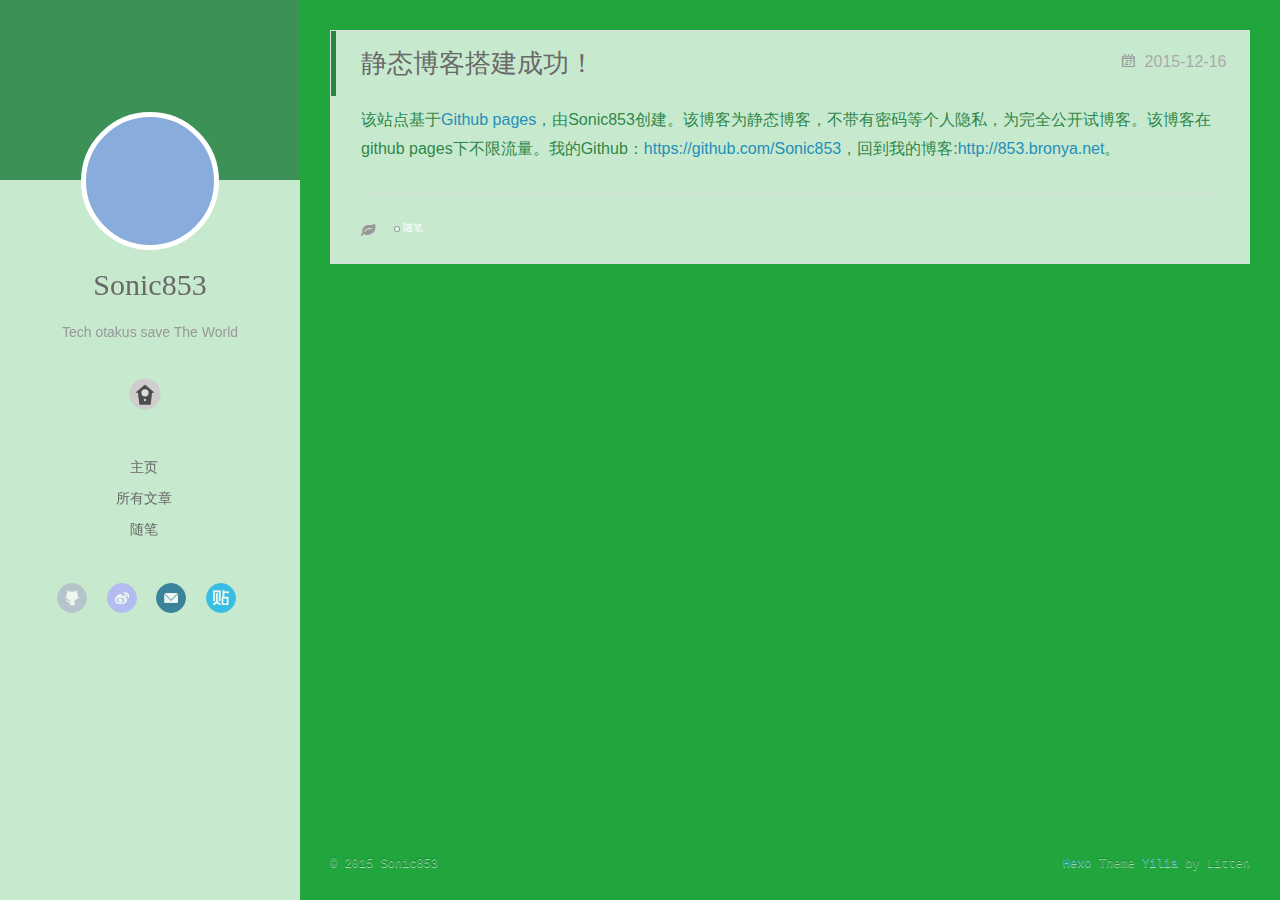
<file: index.html>
<!DOCTYPE html>
<html>
<head>
  <meta charset="utf-8">
  
  <title>Sonic853</title>
  <meta name="viewport" content="width=device-width, initial-scale=1, maximum-scale=1">
  <meta name="description">
<meta property="og:type" content="website">
<meta property="og:title" content="Sonic853">
<meta property="og:url" content="http://yoursite.com/index.html">
<meta property="og:site_name" content="Sonic853">
<meta property="og:description">
<meta name="twitter:card" content="summary">
<meta name="twitter:title" content="Sonic853">
<meta name="twitter:description">
  
    <link rel="alternative" href="/atom.xml" title="Sonic853" type="application/atom+xml">
  
  
    <link rel="icon" href="/favicon.ico">
  
  <link rel="stylesheet" href="/css/style.css" type="text/css">
</head>
<body>
  <div id="container">
    <div class="left-col">
    <div class="overlay"></div>
<div class="intrude-less">
	<header id="header" class="inner">
		<a href="/" class="profilepic">
			
			<img lazy-src="http://ww4.sinaimg.cn/large/7b777075gw1ez0ww5xpzoj20hs0hsabm.jpg" class="js-avatar">
			
		</a>

		<hgroup>
		  <h1 class="header-author"><a href="/">Sonic853</a></h1>
		</hgroup>

		
		<p class="header-subtitle">Tech otakus save The World</p>
		

		
			<div class="switch-btn">
				<div class="icon">
					<div class="icon-ctn">
						<div class="icon-wrap icon-house" data-idx="0">
							<div class="birdhouse"></div>
							<div class="birdhouse_holes"></div>
						</div>
						<div class="icon-wrap icon-ribbon hide" data-idx="1">
							<div class="ribbon"></div>
						</div>
						
						<div class="icon-wrap icon-link hide" data-idx="2">
							<div class="loopback_l"></div>
							<div class="loopback_r"></div>
						</div>
						
						
						<div class="icon-wrap icon-me hide" data-idx="3">
							<div class="user"></div>
							<div class="shoulder"></div>
						</div>
						
					</div>
					
				</div>
				<div class="tips-box hide">
					<div class="tips-arrow"></div>
					<ul class="tips-inner">
						<li>菜单</li>
						<li>标签</li>
						
						<li>友情链接</li>
						
						
						<li>关于我</li>
						
					</ul>
				</div>
			</div>
		

		<div class="switch-area">
			<div class="switch-wrap">
				<section class="switch-part switch-part1">
					<nav class="header-menu">
						<ul>
						
							<li><a href="/">主页</a></li>
				        
							<li><a href="/archives">所有文章</a></li>
				        
							<li><a href="/tags/随笔">随笔</a></li>
				        
						</ul>
					</nav>
					<nav class="header-nav">
						<div class="social">
							
								<a class="github" target="_blank" href="https://github.com/Sonic853" title="github">github</a>
					        
								<a class="weibo" target="_blank" href="http://weibo.com/sonic853lcbl" title="weibo">weibo</a>
					        
								<a class="mail" target="_blank" href="mailto:337928984@qq.com" title="mail">mail</a>
					        
								<a class="google" target="_blank" href="http://tieba.baidu.com/home/main?un=%CF%FB%CA%A7%B5%C48853288&fr=index" title="google">google</a>
					        
						</div>
					</nav>
				</section>
				
				
				<section class="switch-part switch-part2">
					<div class="widget tagcloud" id="js-tagcloud">
						<a href="/tags/随笔/" style="font-size: 10px;">随笔</a>
					</div>
				</section>
				
				
				
				<section class="switch-part switch-part3">
					<div id="js-friends">
					
			          <a target="_blank" class="main-nav-link switch-friends-link" href="http://853.bronya.net/">Sonic853</a>
			        
			        </div>
				</section>
				

				
				
				<section class="switch-part switch-part4">
				
					<div id="js-aboutme">用code写出对二次元的热爱！</div>
				</section>
				
			</div>
		</div>
	</header>				
</div>
    </div>
    <div class="mid-col">
      <nav id="mobile-nav">
  	<div class="overlay">
  		<div class="slider-trigger"></div>
  		<h1 class="header-author js-mobile-header hide">Sonic853</h1>
  	</div>
	<div class="intrude-less">
		<header id="header" class="inner">
			<div class="profilepic">
				<img lazy-src="http://ww4.sinaimg.cn/large/7b777075gw1ez0ww5xpzoj20hs0hsabm.jpg" class="js-avatar">
			</div>
			<hgroup>
			  <h1 class="header-author">Sonic853</h1>
			</hgroup>
			
			<p class="header-subtitle">Tech otakus save The World</p>
			
			<nav class="header-menu">
				<ul>
				
					<li><a href="/">主页</a></li>
		        
					<li><a href="/archives">所有文章</a></li>
		        
					<li><a href="/tags/随笔">随笔</a></li>
		        
		        <div class="clearfix"></div>
				</ul>
			</nav>
			<nav class="header-nav">
				<div class="social">
					
						<a class="github" target="_blank" href="https://github.com/Sonic853" title="github">github</a>
			        
						<a class="weibo" target="_blank" href="http://weibo.com/sonic853lcbl" title="weibo">weibo</a>
			        
						<a class="mail" target="_blank" href="mailto:337928984@qq.com" title="mail">mail</a>
			        
						<a class="google" target="_blank" href="http://tieba.baidu.com/home/main?un=%CF%FB%CA%A7%B5%C48853288&fr=index" title="google">google</a>
			        
				</div>
			</nav>
		</header>				
	</div>
</nav>
      <div class="body-wrap">
  
    <article id="post-静态博客搭建成功！" class="article article-type-post" itemscope itemprop="blogPost">
  
    <div class="article-meta">
      <a href="/2015/静态博客搭建成功！.html" class="article-date">
  	<time datetime="2015-12-15T16:21:26.000Z" itemprop="datePublished">2015-12-16</time>
</a>
    </div>
  
  <div class="article-inner">
    
      <input type="hidden" class="isFancy" />
    
    
      <header class="article-header">
        
  
    <h1 itemprop="name">
      <a class="article-title" href="/2015/静态博客搭建成功！.html">静态博客搭建成功！</a>
    </h1>
  

      </header>
      
    
    <div class="article-entry" itemprop="articleBody">
      
        <p>该站点基于<a href="https://pages.github.com/" target="_blank" rel="external">Github pages</a>，由Sonic853创建。该博客为静态博客，不带有密码等个人隐私，为完全公开试博客。该博客在github pages下不限流量。我的Github：<a href="https://github.com/Sonic853" target="_blank" rel="external">https://github.com/Sonic853</a>，回到我的博客:<a href="http://853.bronya.net" target="_blank" rel="external">http://853.bronya.net</a>。</p>

      
    </div>
    
    <div class="article-info article-info-index">
      
      
	<div class="article-tag tagcloud">
		<ul class="article-tag-list"><li class="article-tag-list-item"><a class="article-tag-list-link" href="/tags/随笔/">随笔</a></li></ul>
	</div>

      

      
      <div class="clearfix"></div>
    </div>
    
  </div>
  
</article>







  
  
</div>
      <footer id="footer">
  <div class="outer">
    <div id="footer-info">
    	<div class="footer-left">
    		&copy; 2015 Sonic853
    	</div>
      	<div class="footer-right">
      		<a href="http://hexo.io/" target="_blank">Hexo</a>  Theme <a href="https://github.com/litten/hexo-theme-yilia" target="_blank">Yilia</a> by Litten
      	</div>
    </div>
  </div>
</footer>
    </div>
    
  <link rel="stylesheet" href="/fancybox/jquery.fancybox.css" type="text/css">


<script>
	var yiliaConfig = {
		fancybox: true,
		mathjax: true,
		animate: true,
		isHome: true,
		isPost: false,
		isArchive: false,
		isTag: false,
		isCategory: false,
		open_in_new: false
	}
</script>
<script src="http://7.url.cn/edu/jslib/comb/require-2.1.6,jquery-1.9.1.min.js" type="text/javascript"></script>
<script src="/js/main.js" type="text/javascript"></script>






<script type="text/x-mathjax-config">
MathJax.Hub.Config({
    tex2jax: {
        inlineMath: [ ['$','$'], ["\\(","\\)"]  ],
        processEscapes: true,
        skipTags: ['script', 'noscript', 'style', 'textarea', 'pre', 'code']
    }
});

MathJax.Hub.Queue(function() {
    var all = MathJax.Hub.getAllJax(), i;
    for(i=0; i < all.length; i += 1) {
        all[i].SourceElement().parentNode.className += ' has-jax';                 
    }       
});
</script>

<script type="text/javascript" src="http://cdn.mathjax.org/mathjax/latest/MathJax.js?config=TeX-AMS-MML_HTMLorMML">
</script>


  </div>
</body>
</html>
</file>
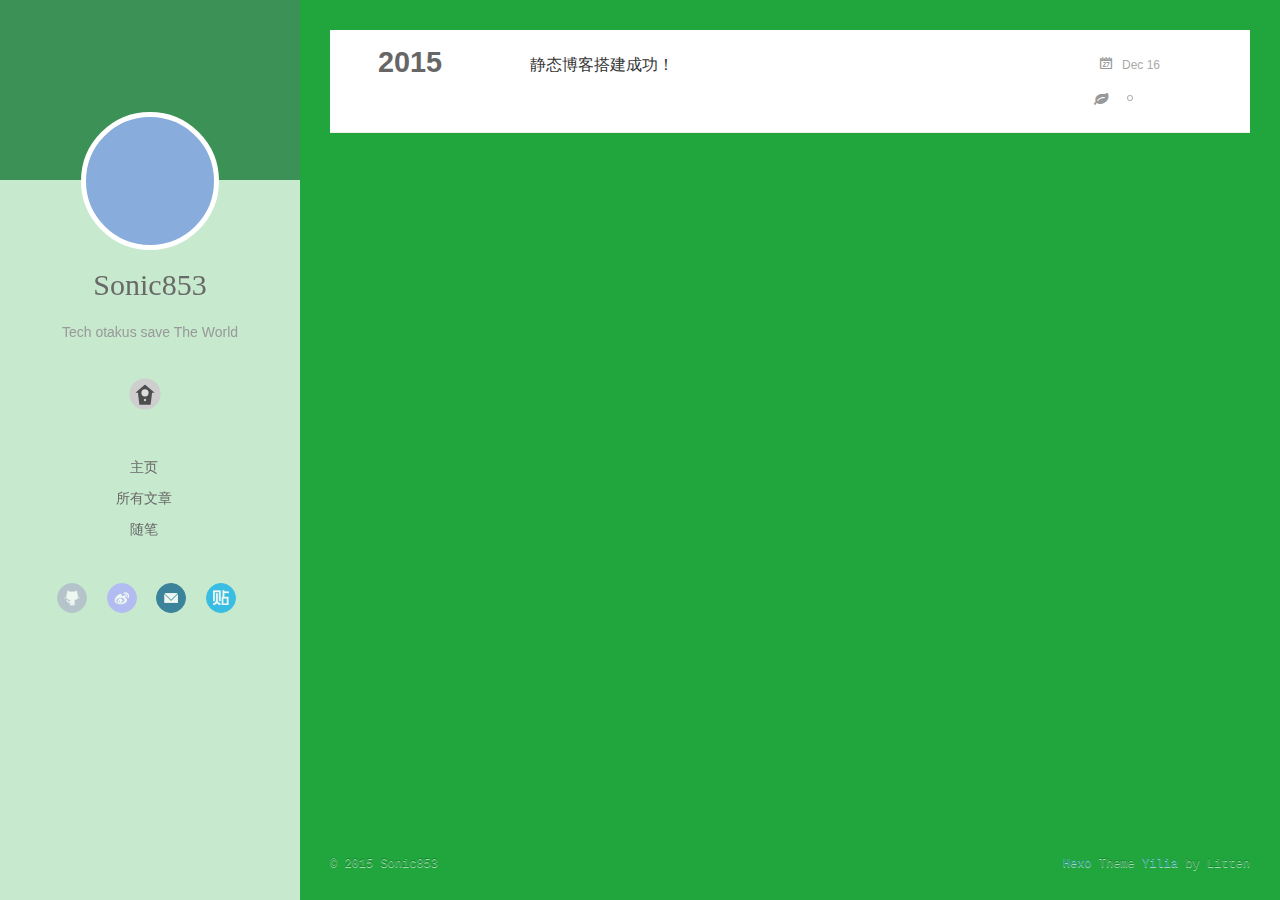
<file: archives/index.html>
<!DOCTYPE html>
<html>
<head>
  <meta charset="utf-8">
  
  <title>Archives | Sonic853</title>
  <meta name="viewport" content="width=device-width, initial-scale=1, maximum-scale=1">
  <meta name="description">
<meta property="og:type" content="website">
<meta property="og:title" content="Sonic853">
<meta property="og:url" content="http://yoursite.com/archives/index.html">
<meta property="og:site_name" content="Sonic853">
<meta property="og:description">
<meta name="twitter:card" content="summary">
<meta name="twitter:title" content="Sonic853">
<meta name="twitter:description">
  
    <link rel="alternative" href="/atom.xml" title="Sonic853" type="application/atom+xml">
  
  
    <link rel="icon" href="/favicon.ico">
  
  <link rel="stylesheet" href="/css/style.css" type="text/css">
</head>
<body>
  <div id="container">
    <div class="left-col">
    <div class="overlay"></div>
<div class="intrude-less">
	<header id="header" class="inner">
		<a href="/" class="profilepic">
			
			<img lazy-src="http://ww4.sinaimg.cn/large/7b777075gw1ez0ww5xpzoj20hs0hsabm.jpg" class="js-avatar">
			
		</a>

		<hgroup>
		  <h1 class="header-author"><a href="/">Sonic853</a></h1>
		</hgroup>

		
		<p class="header-subtitle">Tech otakus save The World</p>
		

		
			<div class="switch-btn">
				<div class="icon">
					<div class="icon-ctn">
						<div class="icon-wrap icon-house" data-idx="0">
							<div class="birdhouse"></div>
							<div class="birdhouse_holes"></div>
						</div>
						<div class="icon-wrap icon-ribbon hide" data-idx="1">
							<div class="ribbon"></div>
						</div>
						
						<div class="icon-wrap icon-link hide" data-idx="2">
							<div class="loopback_l"></div>
							<div class="loopback_r"></div>
						</div>
						
						
						<div class="icon-wrap icon-me hide" data-idx="3">
							<div class="user"></div>
							<div class="shoulder"></div>
						</div>
						
					</div>
					
				</div>
				<div class="tips-box hide">
					<div class="tips-arrow"></div>
					<ul class="tips-inner">
						<li>菜单</li>
						<li>标签</li>
						
						<li>友情链接</li>
						
						
						<li>关于我</li>
						
					</ul>
				</div>
			</div>
		

		<div class="switch-area">
			<div class="switch-wrap">
				<section class="switch-part switch-part1">
					<nav class="header-menu">
						<ul>
						
							<li><a href="/">主页</a></li>
				        
							<li><a href="/archives">所有文章</a></li>
				        
							<li><a href="/tags/随笔">随笔</a></li>
				        
						</ul>
					</nav>
					<nav class="header-nav">
						<div class="social">
							
								<a class="github" target="_blank" href="https://github.com/Sonic853" title="github">github</a>
					        
								<a class="weibo" target="_blank" href="http://weibo.com/sonic853lcbl" title="weibo">weibo</a>
					        
								<a class="mail" target="_blank" href="mailto:337928984@qq.com" title="mail">mail</a>
					        
								<a class="google" target="_blank" href="http://tieba.baidu.com/home/main?un=%CF%FB%CA%A7%B5%C48853288&fr=index" title="google">google</a>
					        
						</div>
					</nav>
				</section>
				
				
				<section class="switch-part switch-part2">
					<div class="widget tagcloud" id="js-tagcloud">
						<a href="/tags/随笔/" style="font-size: 10px;">随笔</a>
					</div>
				</section>
				
				
				
				<section class="switch-part switch-part3">
					<div id="js-friends">
					
			          <a target="_blank" class="main-nav-link switch-friends-link" href="http://853.bronya.net/">Sonic853</a>
			        
			        </div>
				</section>
				

				
				
				<section class="switch-part switch-part4">
				
					<div id="js-aboutme">用code写出对二次元的热爱！</div>
				</section>
				
			</div>
		</div>
	</header>				
</div>
    </div>
    <div class="mid-col">
      <nav id="mobile-nav">
  	<div class="overlay">
  		<div class="slider-trigger"></div>
  		<h1 class="header-author js-mobile-header hide">Sonic853</h1>
  	</div>
	<div class="intrude-less">
		<header id="header" class="inner">
			<div class="profilepic">
				<img lazy-src="http://ww4.sinaimg.cn/large/7b777075gw1ez0ww5xpzoj20hs0hsabm.jpg" class="js-avatar">
			</div>
			<hgroup>
			  <h1 class="header-author">Sonic853</h1>
			</hgroup>
			
			<p class="header-subtitle">Tech otakus save The World</p>
			
			<nav class="header-menu">
				<ul>
				
					<li><a href="/">主页</a></li>
		        
					<li><a href="/archives">所有文章</a></li>
		        
					<li><a href="/tags/随笔">随笔</a></li>
		        
		        <div class="clearfix"></div>
				</ul>
			</nav>
			<nav class="header-nav">
				<div class="social">
					
						<a class="github" target="_blank" href="https://github.com/Sonic853" title="github">github</a>
			        
						<a class="weibo" target="_blank" href="http://weibo.com/sonic853lcbl" title="weibo">weibo</a>
			        
						<a class="mail" target="_blank" href="mailto:337928984@qq.com" title="mail">mail</a>
			        
						<a class="google" target="_blank" href="http://tieba.baidu.com/home/main?un=%CF%FB%CA%A7%B5%C48853288&fr=index" title="google">google</a>
			        
				</div>
			</nav>
		</header>				
	</div>
</nav>
      <div class="body-wrap">
  
  
    
    
      
      
      <section class="archives-wrap">
        <div class="archive-year-wrap">
          <a href="/archives/2015" class="archive-year">2015</a>
        </div>
        <div class="archives">
    
    <article class="archive-article archive-type-post">
  <div class="archive-article-inner">
    <header class="archive-article-header">
      	<div class="article-meta">
	      	<a href="/2015/静态博客搭建成功！.html" class="archive-article-date">
  	<time datetime="2015-12-15T16:21:26.000Z" itemprop="datePublished">Dec 16</time>
</a>
        </div>
    	 
  
    <h1 itemprop="name">
      <a class="archive-article-title" href="/2015/静态博客搭建成功！.html">静态博客搭建成功！</a>
    </h1>
  

        <div class="article-info info-on-right">
          
	<div class="article-tag tagcloud">
		<ul class="article-tag-list"><li class="article-tag-list-item"><a class="article-tag-list-link" href="/tags/随笔/">随笔</a></li></ul>
	</div>

          

        </div>
        <div class="clearfix"></div>
    </header>
  </div>
</article>
  
  
    </div></section>
  

    

</div>
      <footer id="footer">
  <div class="outer">
    <div id="footer-info">
    	<div class="footer-left">
    		&copy; 2015 Sonic853
    	</div>
      	<div class="footer-right">
      		<a href="http://hexo.io/" target="_blank">Hexo</a>  Theme <a href="https://github.com/litten/hexo-theme-yilia" target="_blank">Yilia</a> by Litten
      	</div>
    </div>
  </div>
</footer>
    </div>
    
  <link rel="stylesheet" href="/fancybox/jquery.fancybox.css" type="text/css">


<script>
	var yiliaConfig = {
		fancybox: true,
		mathjax: true,
		animate: true,
		isHome: false,
		isPost: false,
		isArchive: true,
		isTag: false,
		isCategory: false,
		open_in_new: false
	}
</script>
<script src="http://7.url.cn/edu/jslib/comb/require-2.1.6,jquery-1.9.1.min.js" type="text/javascript"></script>
<script src="/js/main.js" type="text/javascript"></script>






<script type="text/x-mathjax-config">
MathJax.Hub.Config({
    tex2jax: {
        inlineMath: [ ['$','$'], ["\\(","\\)"]  ],
        processEscapes: true,
        skipTags: ['script', 'noscript', 'style', 'textarea', 'pre', 'code']
    }
});

MathJax.Hub.Queue(function() {
    var all = MathJax.Hub.getAllJax(), i;
    for(i=0; i < all.length; i += 1) {
        all[i].SourceElement().parentNode.className += ' has-jax';                 
    }       
});
</script>

<script type="text/javascript" src="http://cdn.mathjax.org/mathjax/latest/MathJax.js?config=TeX-AMS-MML_HTMLorMML">
</script>


  </div>
</body>
</html>
</file>
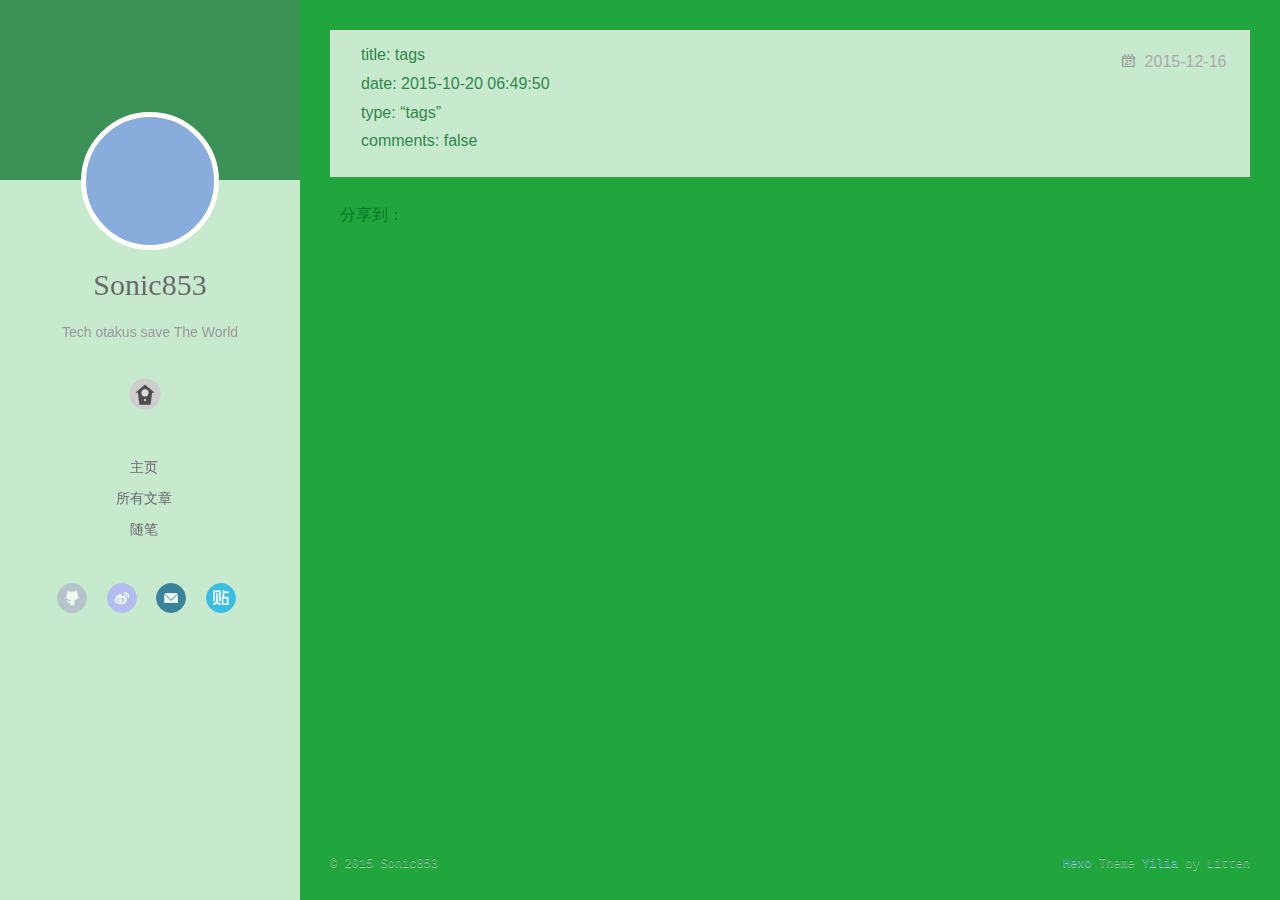
<file: tags/index.html>
<!DOCTYPE html>
<html>
<head>
  <meta charset="utf-8">
  
  <title>Sonic853</title>
  <meta name="viewport" content="width=device-width, initial-scale=1, maximum-scale=1">
  <meta name="description" content="title: tagsdate: 2015-10-20 06:49:50type: “tags”comments: false">
<meta property="og:type" content="website">
<meta property="og:title" content="Sonic853">
<meta property="og:url" content="http://yoursite.com/tags/index.html">
<meta property="og:site_name" content="Sonic853">
<meta property="og:description" content="title: tagsdate: 2015-10-20 06:49:50type: “tags”comments: false">
<meta property="og:updated_time" content="2015-12-15T17:25:11.111Z">
<meta name="twitter:card" content="summary">
<meta name="twitter:title" content="Sonic853">
<meta name="twitter:description" content="title: tagsdate: 2015-10-20 06:49:50type: “tags”comments: false">
  
    <link rel="alternative" href="/atom.xml" title="Sonic853" type="application/atom+xml">
  
  
    <link rel="icon" href="/favicon.ico">
  
  <link rel="stylesheet" href="/css/style.css" type="text/css">
</head>
<body>
  <div id="container">
    <div class="left-col">
    <div class="overlay"></div>
<div class="intrude-less">
	<header id="header" class="inner">
		<a href="/" class="profilepic">
			
			<img lazy-src="http://ww4.sinaimg.cn/large/7b777075gw1ez0ww5xpzoj20hs0hsabm.jpg" class="js-avatar">
			
		</a>

		<hgroup>
		  <h1 class="header-author"><a href="/">Sonic853</a></h1>
		</hgroup>

		
		<p class="header-subtitle">Tech otakus save The World</p>
		

		
			<div class="switch-btn">
				<div class="icon">
					<div class="icon-ctn">
						<div class="icon-wrap icon-house" data-idx="0">
							<div class="birdhouse"></div>
							<div class="birdhouse_holes"></div>
						</div>
						<div class="icon-wrap icon-ribbon hide" data-idx="1">
							<div class="ribbon"></div>
						</div>
						
						<div class="icon-wrap icon-link hide" data-idx="2">
							<div class="loopback_l"></div>
							<div class="loopback_r"></div>
						</div>
						
						
						<div class="icon-wrap icon-me hide" data-idx="3">
							<div class="user"></div>
							<div class="shoulder"></div>
						</div>
						
					</div>
					
				</div>
				<div class="tips-box hide">
					<div class="tips-arrow"></div>
					<ul class="tips-inner">
						<li>菜单</li>
						<li>标签</li>
						
						<li>友情链接</li>
						
						
						<li>关于我</li>
						
					</ul>
				</div>
			</div>
		

		<div class="switch-area">
			<div class="switch-wrap">
				<section class="switch-part switch-part1">
					<nav class="header-menu">
						<ul>
						
							<li><a href="/">主页</a></li>
				        
							<li><a href="/archives">所有文章</a></li>
				        
							<li><a href="/tags/随笔">随笔</a></li>
				        
						</ul>
					</nav>
					<nav class="header-nav">
						<div class="social">
							
								<a class="github" target="_blank" href="https://github.com/Sonic853" title="github">github</a>
					        
								<a class="weibo" target="_blank" href="http://weibo.com/sonic853lcbl" title="weibo">weibo</a>
					        
								<a class="mail" target="_blank" href="mailto:337928984@qq.com" title="mail">mail</a>
					        
								<a class="google" target="_blank" href="http://tieba.baidu.com/home/main?un=%CF%FB%CA%A7%B5%C48853288&fr=index" title="google">google</a>
					        
						</div>
					</nav>
				</section>
				
				
				<section class="switch-part switch-part2">
					<div class="widget tagcloud" id="js-tagcloud">
						<a href="/tags/随笔/" style="font-size: 10px;">随笔</a>
					</div>
				</section>
				
				
				
				<section class="switch-part switch-part3">
					<div id="js-friends">
					
			          <a target="_blank" class="main-nav-link switch-friends-link" href="http://853.bronya.net/">Sonic853</a>
			        
			        </div>
				</section>
				

				
				
				<section class="switch-part switch-part4">
				
					<div id="js-aboutme">用code写出对二次元的热爱！</div>
				</section>
				
			</div>
		</div>
	</header>				
</div>
    </div>
    <div class="mid-col">
      <nav id="mobile-nav">
  	<div class="overlay">
  		<div class="slider-trigger"></div>
  		<h1 class="header-author js-mobile-header hide">Sonic853</h1>
  	</div>
	<div class="intrude-less">
		<header id="header" class="inner">
			<div class="profilepic">
				<img lazy-src="http://ww4.sinaimg.cn/large/7b777075gw1ez0ww5xpzoj20hs0hsabm.jpg" class="js-avatar">
			</div>
			<hgroup>
			  <h1 class="header-author">Sonic853</h1>
			</hgroup>
			
			<p class="header-subtitle">Tech otakus save The World</p>
			
			<nav class="header-menu">
				<ul>
				
					<li><a href="/">主页</a></li>
		        
					<li><a href="/archives">所有文章</a></li>
		        
					<li><a href="/tags/随笔">随笔</a></li>
		        
		        <div class="clearfix"></div>
				</ul>
			</nav>
			<nav class="header-nav">
				<div class="social">
					
						<a class="github" target="_blank" href="https://github.com/Sonic853" title="github">github</a>
			        
						<a class="weibo" target="_blank" href="http://weibo.com/sonic853lcbl" title="weibo">weibo</a>
			        
						<a class="mail" target="_blank" href="mailto:337928984@qq.com" title="mail">mail</a>
			        
						<a class="google" target="_blank" href="http://tieba.baidu.com/home/main?un=%CF%FB%CA%A7%B5%C48853288&fr=index" title="google">google</a>
			        
				</div>
			</nav>
		</header>				
	</div>
</nav>
      <div class="body-wrap"><article id="page-undefined" class="article article-type-page" itemscope itemprop="blogPost">
  
    <div class="article-meta">
      <a href="/tags/index.html" class="article-date">
  	<time datetime="2015-12-15T17:25:11.111Z" itemprop="datePublished">2015-12-16</time>
</a>
    </div>
  
  <div class="article-inner">
    
      <input type="hidden" class="isFancy" />
    
    
    <div class="article-entry" itemprop="articleBody">
      
        <p>title: tags<br>date: 2015-10-20 06:49:50<br>type: “tags”<br>comments: false</p>

      
    </div>
    
  </div>
  
    
  
</article>


<div class="share">
	<!-- JiaThis Button BEGIN -->
	<div class="jiathis_style">
		<span class="jiathis_txt">分享到：</span>
		<a class="jiathis_button_tsina"></a>
		<a class="jiathis_button_cqq"></a>
		<a class="jiathis_button_douban"></a>
		<a class="jiathis_button_weixin"></a>
		<a class="jiathis_button_tumblr"></a>
		<a href="http://www.jiathis.com/share" class="jiathis jiathis_txt jtico jtico_jiathis" target="_blank"></a>
	</div>
	<script type="text/javascript" src="http://v3.jiathis.com/code/jia.js?uid=1405949716054953" charset="utf-8"></script>
	<!-- JiaThis Button END -->
</div>



<div class="duoshuo">
	<!-- 多说评论框 start -->
	<div class="ds-thread" data-thread-key="undefined" data-title="" data-url="http://yoursite.com/tags/index.html"></div>
	<!-- 多说评论框 end -->
	<!-- 多说公共JS代码 start (一个网页只需插入一次) -->
	<script type="text/javascript">
	var duoshuoQuery = {short_name:"sonic853"};
	(function() {
		var ds = document.createElement('script');
		ds.type = 'text/javascript';ds.async = true;
		ds.src = (document.location.protocol == 'https:' ? 'https:' : 'http:') + '//static.duoshuo.com/embed.js';
		ds.charset = 'UTF-8';
		(document.getElementsByTagName('head')[0] 
		 || document.getElementsByTagName('body')[0]).appendChild(ds);
	})();
	</script>
	<!-- 多说公共JS代码 end -->
</div>




</div>
      <footer id="footer">
  <div class="outer">
    <div id="footer-info">
    	<div class="footer-left">
    		&copy; 2015 Sonic853
    	</div>
      	<div class="footer-right">
      		<a href="http://hexo.io/" target="_blank">Hexo</a>  Theme <a href="https://github.com/litten/hexo-theme-yilia" target="_blank">Yilia</a> by Litten
      	</div>
    </div>
  </div>
</footer>
    </div>
    
  <link rel="stylesheet" href="/fancybox/jquery.fancybox.css" type="text/css">


<script>
	var yiliaConfig = {
		fancybox: true,
		mathjax: true,
		animate: true,
		isHome: false,
		isPost: false,
		isArchive: false,
		isTag: false,
		isCategory: false,
		open_in_new: false
	}
</script>
<script src="http://7.url.cn/edu/jslib/comb/require-2.1.6,jquery-1.9.1.min.js" type="text/javascript"></script>
<script src="/js/main.js" type="text/javascript"></script>






<script type="text/x-mathjax-config">
MathJax.Hub.Config({
    tex2jax: {
        inlineMath: [ ['$','$'], ["\\(","\\)"]  ],
        processEscapes: true,
        skipTags: ['script', 'noscript', 'style', 'textarea', 'pre', 'code']
    }
});

MathJax.Hub.Queue(function() {
    var all = MathJax.Hub.getAllJax(), i;
    for(i=0; i < all.length; i += 1) {
        all[i].SourceElement().parentNode.className += ' has-jax';                 
    }       
});
</script>

<script type="text/javascript" src="http://cdn.mathjax.org/mathjax/latest/MathJax.js?config=TeX-AMS-MML_HTMLorMML">
</script>


  </div>
</body>
</html>
</file>
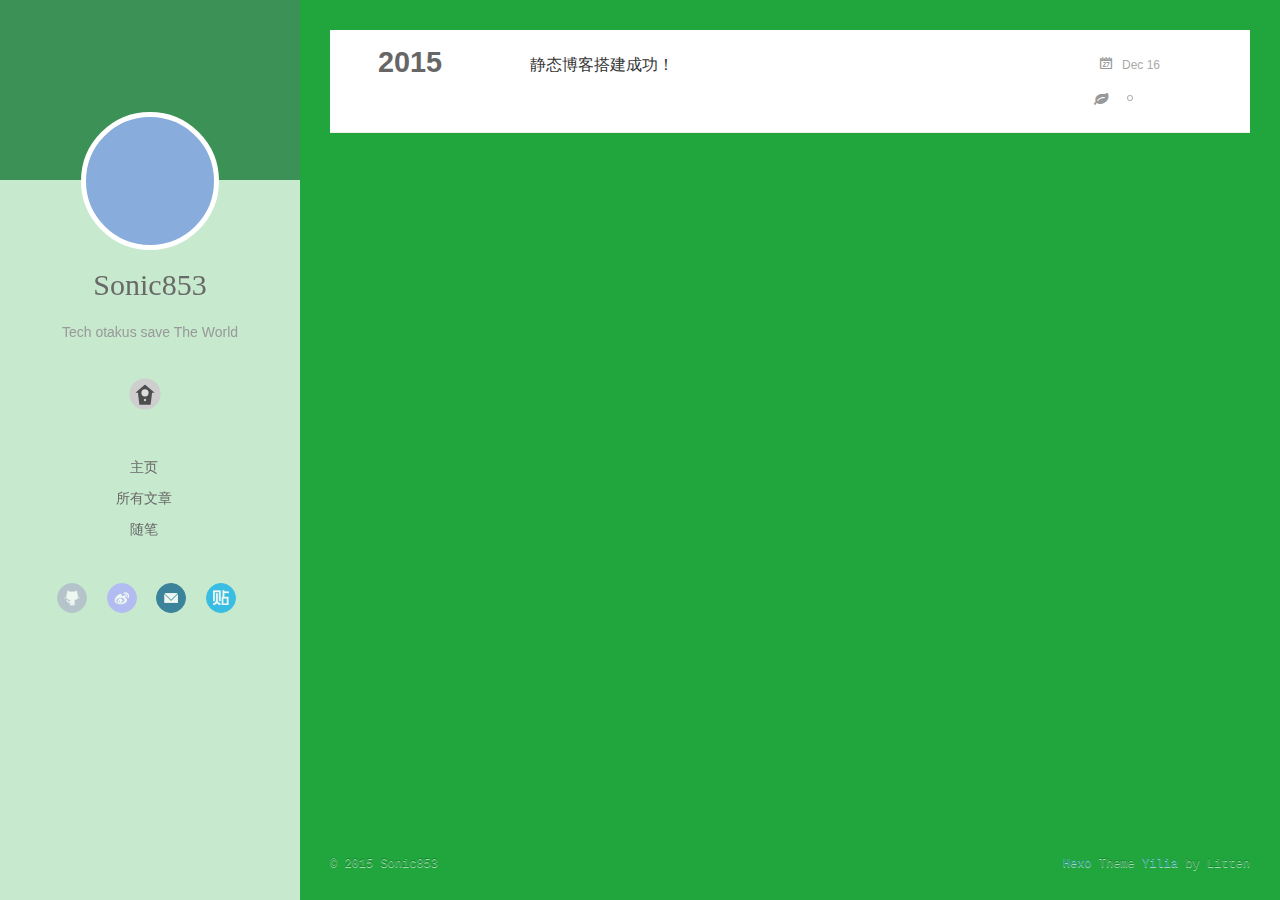
<file: archives/2015/index.html>
<!DOCTYPE html>
<html>
<head>
  <meta charset="utf-8">
  
  <title>Archives: 2015 | Sonic853</title>
  <meta name="viewport" content="width=device-width, initial-scale=1, maximum-scale=1">
  <meta name="description">
<meta property="og:type" content="website">
<meta property="og:title" content="Sonic853">
<meta property="og:url" content="http://yoursite.com/archives/2015/index.html">
<meta property="og:site_name" content="Sonic853">
<meta property="og:description">
<meta name="twitter:card" content="summary">
<meta name="twitter:title" content="Sonic853">
<meta name="twitter:description">
  
    <link rel="alternative" href="/atom.xml" title="Sonic853" type="application/atom+xml">
  
  
    <link rel="icon" href="/favicon.ico">
  
  <link rel="stylesheet" href="/css/style.css" type="text/css">
</head>
<body>
  <div id="container">
    <div class="left-col">
    <div class="overlay"></div>
<div class="intrude-less">
	<header id="header" class="inner">
		<a href="/" class="profilepic">
			
			<img lazy-src="http://ww4.sinaimg.cn/large/7b777075gw1ez0ww5xpzoj20hs0hsabm.jpg" class="js-avatar">
			
		</a>

		<hgroup>
		  <h1 class="header-author"><a href="/">Sonic853</a></h1>
		</hgroup>

		
		<p class="header-subtitle">Tech otakus save The World</p>
		

		
			<div class="switch-btn">
				<div class="icon">
					<div class="icon-ctn">
						<div class="icon-wrap icon-house" data-idx="0">
							<div class="birdhouse"></div>
							<div class="birdhouse_holes"></div>
						</div>
						<div class="icon-wrap icon-ribbon hide" data-idx="1">
							<div class="ribbon"></div>
						</div>
						
						<div class="icon-wrap icon-link hide" data-idx="2">
							<div class="loopback_l"></div>
							<div class="loopback_r"></div>
						</div>
						
						
						<div class="icon-wrap icon-me hide" data-idx="3">
							<div class="user"></div>
							<div class="shoulder"></div>
						</div>
						
					</div>
					
				</div>
				<div class="tips-box hide">
					<div class="tips-arrow"></div>
					<ul class="tips-inner">
						<li>菜单</li>
						<li>标签</li>
						
						<li>友情链接</li>
						
						
						<li>关于我</li>
						
					</ul>
				</div>
			</div>
		

		<div class="switch-area">
			<div class="switch-wrap">
				<section class="switch-part switch-part1">
					<nav class="header-menu">
						<ul>
						
							<li><a href="/">主页</a></li>
				        
							<li><a href="/archives">所有文章</a></li>
				        
							<li><a href="/tags/随笔">随笔</a></li>
				        
						</ul>
					</nav>
					<nav class="header-nav">
						<div class="social">
							
								<a class="github" target="_blank" href="https://github.com/Sonic853" title="github">github</a>
					        
								<a class="weibo" target="_blank" href="http://weibo.com/sonic853lcbl" title="weibo">weibo</a>
					        
								<a class="mail" target="_blank" href="mailto:337928984@qq.com" title="mail">mail</a>
					        
								<a class="google" target="_blank" href="http://tieba.baidu.com/home/main?un=%CF%FB%CA%A7%B5%C48853288&fr=index" title="google">google</a>
					        
						</div>
					</nav>
				</section>
				
				
				<section class="switch-part switch-part2">
					<div class="widget tagcloud" id="js-tagcloud">
						<a href="/tags/随笔/" style="font-size: 10px;">随笔</a>
					</div>
				</section>
				
				
				
				<section class="switch-part switch-part3">
					<div id="js-friends">
					
			          <a target="_blank" class="main-nav-link switch-friends-link" href="http://853.bronya.net/">Sonic853</a>
			        
			        </div>
				</section>
				

				
				
				<section class="switch-part switch-part4">
				
					<div id="js-aboutme">用code写出对二次元的热爱！</div>
				</section>
				
			</div>
		</div>
	</header>				
</div>
    </div>
    <div class="mid-col">
      <nav id="mobile-nav">
  	<div class="overlay">
  		<div class="slider-trigger"></div>
  		<h1 class="header-author js-mobile-header hide">Sonic853</h1>
  	</div>
	<div class="intrude-less">
		<header id="header" class="inner">
			<div class="profilepic">
				<img lazy-src="http://ww4.sinaimg.cn/large/7b777075gw1ez0ww5xpzoj20hs0hsabm.jpg" class="js-avatar">
			</div>
			<hgroup>
			  <h1 class="header-author">Sonic853</h1>
			</hgroup>
			
			<p class="header-subtitle">Tech otakus save The World</p>
			
			<nav class="header-menu">
				<ul>
				
					<li><a href="/">主页</a></li>
		        
					<li><a href="/archives">所有文章</a></li>
		        
					<li><a href="/tags/随笔">随笔</a></li>
		        
		        <div class="clearfix"></div>
				</ul>
			</nav>
			<nav class="header-nav">
				<div class="social">
					
						<a class="github" target="_blank" href="https://github.com/Sonic853" title="github">github</a>
			        
						<a class="weibo" target="_blank" href="http://weibo.com/sonic853lcbl" title="weibo">weibo</a>
			        
						<a class="mail" target="_blank" href="mailto:337928984@qq.com" title="mail">mail</a>
			        
						<a class="google" target="_blank" href="http://tieba.baidu.com/home/main?un=%CF%FB%CA%A7%B5%C48853288&fr=index" title="google">google</a>
			        
				</div>
			</nav>
		</header>				
	</div>
</nav>
      <div class="body-wrap">
  
  
    
    
      
      
      <section class="archives-wrap">
        <div class="archive-year-wrap">
          <a href="/archives/2015" class="archive-year">2015</a>
        </div>
        <div class="archives">
    
    <article class="archive-article archive-type-post">
  <div class="archive-article-inner">
    <header class="archive-article-header">
      	<div class="article-meta">
	      	<a href="/2015/静态博客搭建成功！.html" class="archive-article-date">
  	<time datetime="2015-12-15T16:21:26.000Z" itemprop="datePublished">Dec 16</time>
</a>
        </div>
    	 
  
    <h1 itemprop="name">
      <a class="archive-article-title" href="/2015/静态博客搭建成功！.html">静态博客搭建成功！</a>
    </h1>
  

        <div class="article-info info-on-right">
          
	<div class="article-tag tagcloud">
		<ul class="article-tag-list"><li class="article-tag-list-item"><a class="article-tag-list-link" href="/tags/随笔/">随笔</a></li></ul>
	</div>

          

        </div>
        <div class="clearfix"></div>
    </header>
  </div>
</article>
  
  
    </div></section>
  

    

</div>
      <footer id="footer">
  <div class="outer">
    <div id="footer-info">
    	<div class="footer-left">
    		&copy; 2015 Sonic853
    	</div>
      	<div class="footer-right">
      		<a href="http://hexo.io/" target="_blank">Hexo</a>  Theme <a href="https://github.com/litten/hexo-theme-yilia" target="_blank">Yilia</a> by Litten
      	</div>
    </div>
  </div>
</footer>
    </div>
    
  <link rel="stylesheet" href="/fancybox/jquery.fancybox.css" type="text/css">


<script>
	var yiliaConfig = {
		fancybox: true,
		mathjax: true,
		animate: true,
		isHome: false,
		isPost: false,
		isArchive: true,
		isTag: false,
		isCategory: false,
		open_in_new: false
	}
</script>
<script src="http://7.url.cn/edu/jslib/comb/require-2.1.6,jquery-1.9.1.min.js" type="text/javascript"></script>
<script src="/js/main.js" type="text/javascript"></script>






<script type="text/x-mathjax-config">
MathJax.Hub.Config({
    tex2jax: {
        inlineMath: [ ['$','$'], ["\\(","\\)"]  ],
        processEscapes: true,
        skipTags: ['script', 'noscript', 'style', 'textarea', 'pre', 'code']
    }
});

MathJax.Hub.Queue(function() {
    var all = MathJax.Hub.getAllJax(), i;
    for(i=0; i < all.length; i += 1) {
        all[i].SourceElement().parentNode.className += ' has-jax';                 
    }       
});
</script>

<script type="text/javascript" src="http://cdn.mathjax.org/mathjax/latest/MathJax.js?config=TeX-AMS-MML_HTMLorMML">
</script>


  </div>
</body>
</html>
</file>
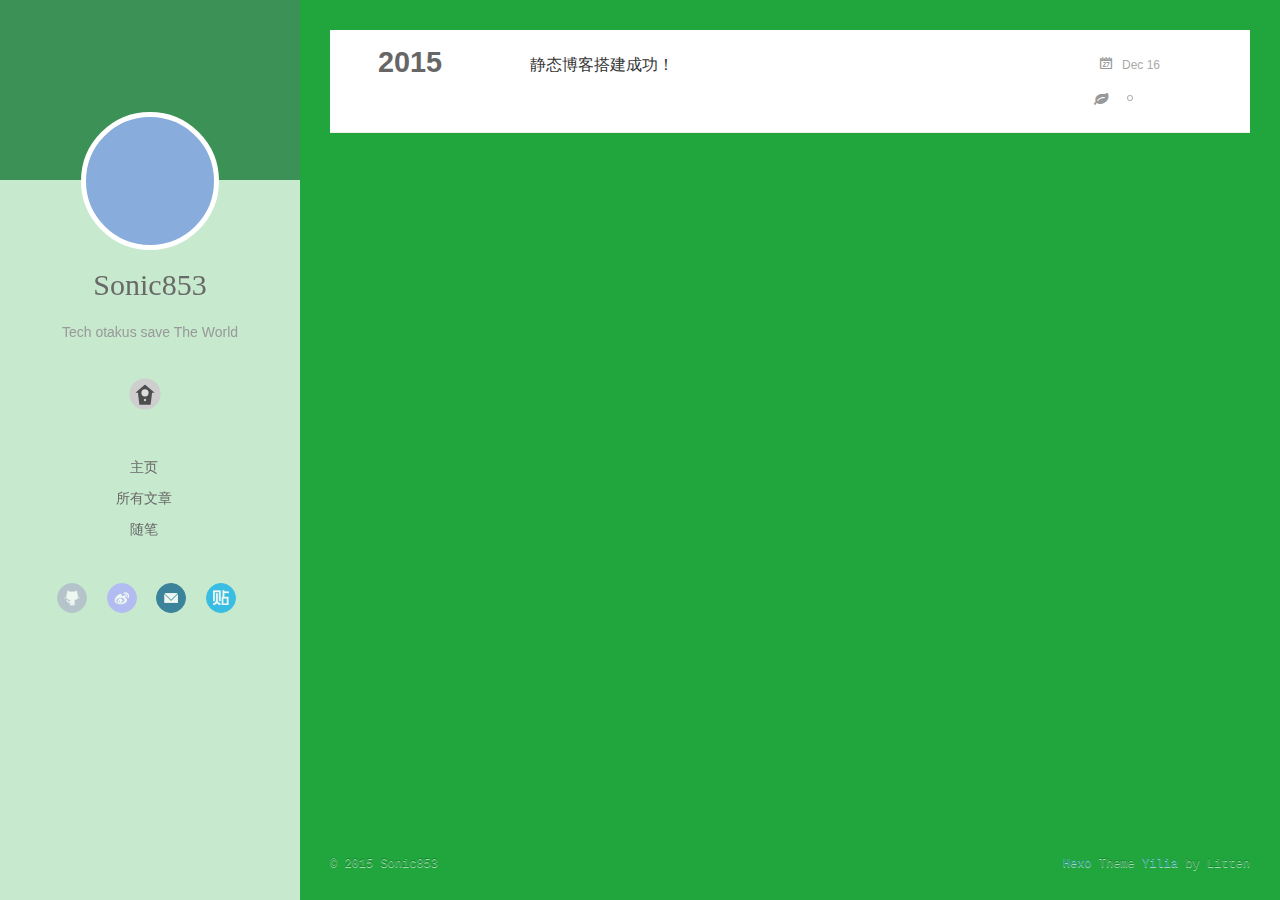
<file: tags/随笔/index.html>
<!DOCTYPE html>
<html>
<head>
  <meta charset="utf-8">
  
  <title>Tag: 随笔 | Sonic853</title>
  <meta name="viewport" content="width=device-width, initial-scale=1, maximum-scale=1">
  <meta name="description">
<meta property="og:type" content="website">
<meta property="og:title" content="Sonic853">
<meta property="og:url" content="http://yoursite.com/tags/随笔/index.html">
<meta property="og:site_name" content="Sonic853">
<meta property="og:description">
<meta name="twitter:card" content="summary">
<meta name="twitter:title" content="Sonic853">
<meta name="twitter:description">
  
    <link rel="alternative" href="/atom.xml" title="Sonic853" type="application/atom+xml">
  
  
    <link rel="icon" href="/favicon.ico">
  
  <link rel="stylesheet" href="/css/style.css" type="text/css">
</head>
<body>
  <div id="container">
    <div class="left-col">
    <div class="overlay"></div>
<div class="intrude-less">
	<header id="header" class="inner">
		<a href="/" class="profilepic">
			
			<img lazy-src="http://ww4.sinaimg.cn/large/7b777075gw1ez0ww5xpzoj20hs0hsabm.jpg" class="js-avatar">
			
		</a>

		<hgroup>
		  <h1 class="header-author"><a href="/">Sonic853</a></h1>
		</hgroup>

		
		<p class="header-subtitle">Tech otakus save The World</p>
		

		
			<div class="switch-btn">
				<div class="icon">
					<div class="icon-ctn">
						<div class="icon-wrap icon-house" data-idx="0">
							<div class="birdhouse"></div>
							<div class="birdhouse_holes"></div>
						</div>
						<div class="icon-wrap icon-ribbon hide" data-idx="1">
							<div class="ribbon"></div>
						</div>
						
						<div class="icon-wrap icon-link hide" data-idx="2">
							<div class="loopback_l"></div>
							<div class="loopback_r"></div>
						</div>
						
						
						<div class="icon-wrap icon-me hide" data-idx="3">
							<div class="user"></div>
							<div class="shoulder"></div>
						</div>
						
					</div>
					
				</div>
				<div class="tips-box hide">
					<div class="tips-arrow"></div>
					<ul class="tips-inner">
						<li>菜单</li>
						<li>标签</li>
						
						<li>友情链接</li>
						
						
						<li>关于我</li>
						
					</ul>
				</div>
			</div>
		

		<div class="switch-area">
			<div class="switch-wrap">
				<section class="switch-part switch-part1">
					<nav class="header-menu">
						<ul>
						
							<li><a href="/">主页</a></li>
				        
							<li><a href="/archives">所有文章</a></li>
				        
							<li><a href="/tags/随笔">随笔</a></li>
				        
						</ul>
					</nav>
					<nav class="header-nav">
						<div class="social">
							
								<a class="github" target="_blank" href="https://github.com/Sonic853" title="github">github</a>
					        
								<a class="weibo" target="_blank" href="http://weibo.com/sonic853lcbl" title="weibo">weibo</a>
					        
								<a class="mail" target="_blank" href="mailto:337928984@qq.com" title="mail">mail</a>
					        
								<a class="google" target="_blank" href="http://tieba.baidu.com/home/main?un=%CF%FB%CA%A7%B5%C48853288&fr=index" title="google">google</a>
					        
						</div>
					</nav>
				</section>
				
				
				<section class="switch-part switch-part2">
					<div class="widget tagcloud" id="js-tagcloud">
						<a href="/tags/随笔/" style="font-size: 10px;">随笔</a>
					</div>
				</section>
				
				
				
				<section class="switch-part switch-part3">
					<div id="js-friends">
					
			          <a target="_blank" class="main-nav-link switch-friends-link" href="http://853.bronya.net/">Sonic853</a>
			        
			        </div>
				</section>
				

				
				
				<section class="switch-part switch-part4">
				
					<div id="js-aboutme">用code写出对二次元的热爱！</div>
				</section>
				
			</div>
		</div>
	</header>				
</div>
    </div>
    <div class="mid-col">
      <nav id="mobile-nav">
  	<div class="overlay">
  		<div class="slider-trigger"></div>
  		<h1 class="header-author js-mobile-header hide">Sonic853</h1>
  	</div>
	<div class="intrude-less">
		<header id="header" class="inner">
			<div class="profilepic">
				<img lazy-src="http://ww4.sinaimg.cn/large/7b777075gw1ez0ww5xpzoj20hs0hsabm.jpg" class="js-avatar">
			</div>
			<hgroup>
			  <h1 class="header-author">Sonic853</h1>
			</hgroup>
			
			<p class="header-subtitle">Tech otakus save The World</p>
			
			<nav class="header-menu">
				<ul>
				
					<li><a href="/">主页</a></li>
		        
					<li><a href="/archives">所有文章</a></li>
		        
					<li><a href="/tags/随笔">随笔</a></li>
		        
		        <div class="clearfix"></div>
				</ul>
			</nav>
			<nav class="header-nav">
				<div class="social">
					
						<a class="github" target="_blank" href="https://github.com/Sonic853" title="github">github</a>
			        
						<a class="weibo" target="_blank" href="http://weibo.com/sonic853lcbl" title="weibo">weibo</a>
			        
						<a class="mail" target="_blank" href="mailto:337928984@qq.com" title="mail">mail</a>
			        
						<a class="google" target="_blank" href="http://tieba.baidu.com/home/main?un=%CF%FB%CA%A7%B5%C48853288&fr=index" title="google">google</a>
			        
				</div>
			</nav>
		</header>				
	</div>
</nav>
      <div class="body-wrap">
  
  
    
    
      
      
      <section class="archives-wrap">
        <div class="archive-year-wrap">
          <a href="/archives/2015" class="archive-year">2015</a>
        </div>
        <div class="archives">
    
    <article class="archive-article archive-type-post">
  <div class="archive-article-inner">
    <header class="archive-article-header">
      	<div class="article-meta">
	      	<a href="/2015/静态博客搭建成功！.html" class="archive-article-date">
  	<time datetime="2015-12-15T16:21:26.000Z" itemprop="datePublished">Dec 16</time>
</a>
        </div>
    	 
  
    <h1 itemprop="name">
      <a class="archive-article-title" href="/2015/静态博客搭建成功！.html">静态博客搭建成功！</a>
    </h1>
  

        <div class="article-info info-on-right">
          
	<div class="article-tag tagcloud">
		<ul class="article-tag-list"><li class="article-tag-list-item"><a class="article-tag-list-link" href="/tags/随笔/">随笔</a></li></ul>
	</div>

          

        </div>
        <div class="clearfix"></div>
    </header>
  </div>
</article>
  
  
    </div></section>
  

    

</div>
      <footer id="footer">
  <div class="outer">
    <div id="footer-info">
    	<div class="footer-left">
    		&copy; 2015 Sonic853
    	</div>
      	<div class="footer-right">
      		<a href="http://hexo.io/" target="_blank">Hexo</a>  Theme <a href="https://github.com/litten/hexo-theme-yilia" target="_blank">Yilia</a> by Litten
      	</div>
    </div>
  </div>
</footer>
    </div>
    
  <link rel="stylesheet" href="/fancybox/jquery.fancybox.css" type="text/css">


<script>
	var yiliaConfig = {
		fancybox: true,
		mathjax: true,
		animate: true,
		isHome: false,
		isPost: false,
		isArchive: false,
		isTag: true,
		isCategory: false,
		open_in_new: false
	}
</script>
<script src="http://7.url.cn/edu/jslib/comb/require-2.1.6,jquery-1.9.1.min.js" type="text/javascript"></script>
<script src="/js/main.js" type="text/javascript"></script>






<script type="text/x-mathjax-config">
MathJax.Hub.Config({
    tex2jax: {
        inlineMath: [ ['$','$'], ["\\(","\\)"]  ],
        processEscapes: true,
        skipTags: ['script', 'noscript', 'style', 'textarea', 'pre', 'code']
    }
});

MathJax.Hub.Queue(function() {
    var all = MathJax.Hub.getAllJax(), i;
    for(i=0; i < all.length; i += 1) {
        all[i].SourceElement().parentNode.className += ' has-jax';                 
    }       
});
</script>

<script type="text/javascript" src="http://cdn.mathjax.org/mathjax/latest/MathJax.js?config=TeX-AMS-MML_HTMLorMML">
</script>


  </div>
</body>
</html>
</file>
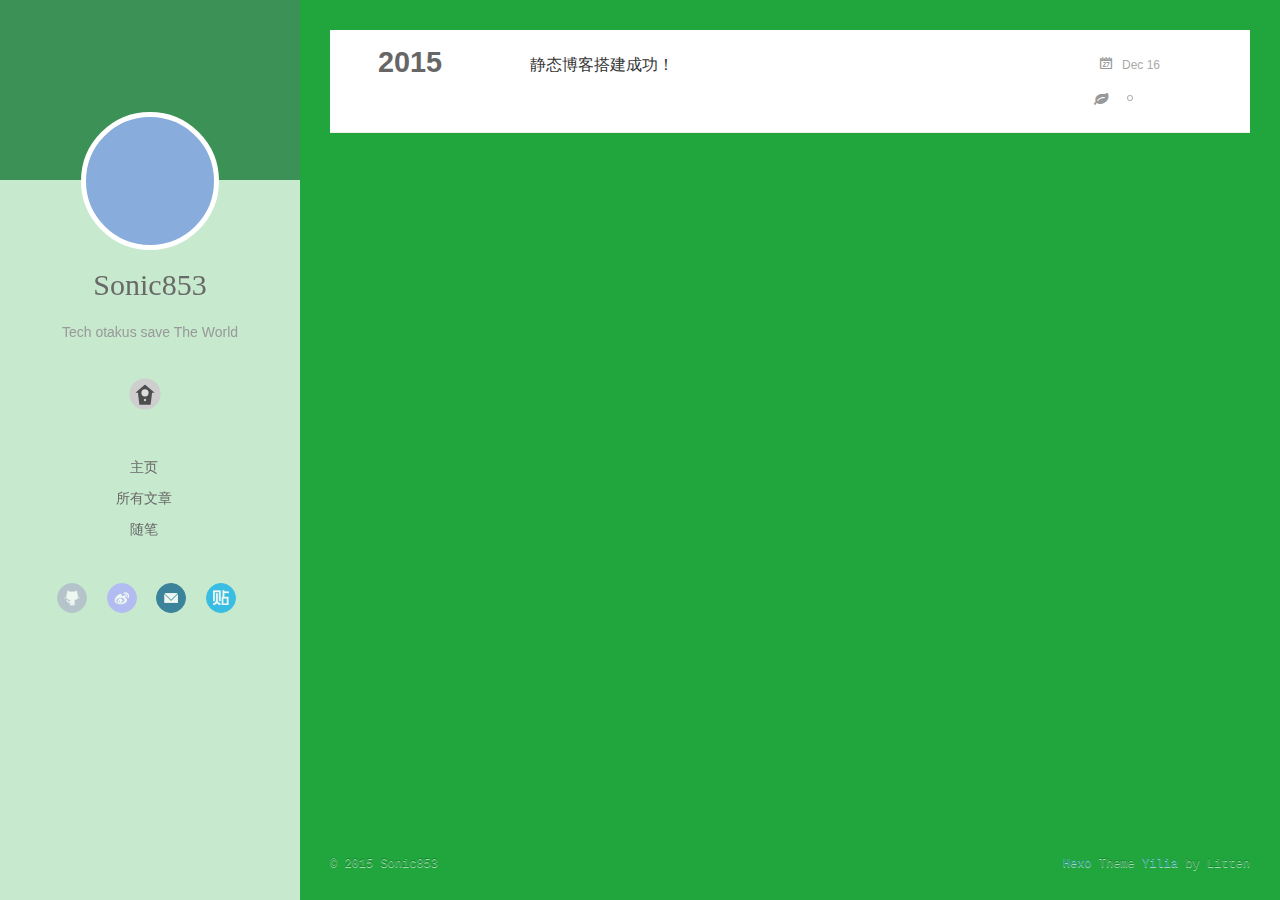
<file: archives/2015/12/index.html>
<!DOCTYPE html>
<html>
<head>
  <meta charset="utf-8">
  
  <title>Archives: 2015/12 | Sonic853</title>
  <meta name="viewport" content="width=device-width, initial-scale=1, maximum-scale=1">
  <meta name="description">
<meta property="og:type" content="website">
<meta property="og:title" content="Sonic853">
<meta property="og:url" content="http://yoursite.com/archives/2015/12/index.html">
<meta property="og:site_name" content="Sonic853">
<meta property="og:description">
<meta name="twitter:card" content="summary">
<meta name="twitter:title" content="Sonic853">
<meta name="twitter:description">
  
    <link rel="alternative" href="/atom.xml" title="Sonic853" type="application/atom+xml">
  
  
    <link rel="icon" href="/favicon.ico">
  
  <link rel="stylesheet" href="/css/style.css" type="text/css">
</head>
<body>
  <div id="container">
    <div class="left-col">
    <div class="overlay"></div>
<div class="intrude-less">
	<header id="header" class="inner">
		<a href="/" class="profilepic">
			
			<img lazy-src="http://ww4.sinaimg.cn/large/7b777075gw1ez0ww5xpzoj20hs0hsabm.jpg" class="js-avatar">
			
		</a>

		<hgroup>
		  <h1 class="header-author"><a href="/">Sonic853</a></h1>
		</hgroup>

		
		<p class="header-subtitle">Tech otakus save The World</p>
		

		
			<div class="switch-btn">
				<div class="icon">
					<div class="icon-ctn">
						<div class="icon-wrap icon-house" data-idx="0">
							<div class="birdhouse"></div>
							<div class="birdhouse_holes"></div>
						</div>
						<div class="icon-wrap icon-ribbon hide" data-idx="1">
							<div class="ribbon"></div>
						</div>
						
						<div class="icon-wrap icon-link hide" data-idx="2">
							<div class="loopback_l"></div>
							<div class="loopback_r"></div>
						</div>
						
						
						<div class="icon-wrap icon-me hide" data-idx="3">
							<div class="user"></div>
							<div class="shoulder"></div>
						</div>
						
					</div>
					
				</div>
				<div class="tips-box hide">
					<div class="tips-arrow"></div>
					<ul class="tips-inner">
						<li>菜单</li>
						<li>标签</li>
						
						<li>友情链接</li>
						
						
						<li>关于我</li>
						
					</ul>
				</div>
			</div>
		

		<div class="switch-area">
			<div class="switch-wrap">
				<section class="switch-part switch-part1">
					<nav class="header-menu">
						<ul>
						
							<li><a href="/">主页</a></li>
				        
							<li><a href="/archives">所有文章</a></li>
				        
							<li><a href="/tags/随笔">随笔</a></li>
				        
						</ul>
					</nav>
					<nav class="header-nav">
						<div class="social">
							
								<a class="github" target="_blank" href="https://github.com/Sonic853" title="github">github</a>
					        
								<a class="weibo" target="_blank" href="http://weibo.com/sonic853lcbl" title="weibo">weibo</a>
					        
								<a class="mail" target="_blank" href="mailto:337928984@qq.com" title="mail">mail</a>
					        
								<a class="google" target="_blank" href="http://tieba.baidu.com/home/main?un=%CF%FB%CA%A7%B5%C48853288&fr=index" title="google">google</a>
					        
						</div>
					</nav>
				</section>
				
				
				<section class="switch-part switch-part2">
					<div class="widget tagcloud" id="js-tagcloud">
						<a href="/tags/随笔/" style="font-size: 10px;">随笔</a>
					</div>
				</section>
				
				
				
				<section class="switch-part switch-part3">
					<div id="js-friends">
					
			          <a target="_blank" class="main-nav-link switch-friends-link" href="http://853.bronya.net/">Sonic853</a>
			        
			        </div>
				</section>
				

				
				
				<section class="switch-part switch-part4">
				
					<div id="js-aboutme">用code写出对二次元的热爱！</div>
				</section>
				
			</div>
		</div>
	</header>				
</div>
    </div>
    <div class="mid-col">
      <nav id="mobile-nav">
  	<div class="overlay">
  		<div class="slider-trigger"></div>
  		<h1 class="header-author js-mobile-header hide">Sonic853</h1>
  	</div>
	<div class="intrude-less">
		<header id="header" class="inner">
			<div class="profilepic">
				<img lazy-src="http://ww4.sinaimg.cn/large/7b777075gw1ez0ww5xpzoj20hs0hsabm.jpg" class="js-avatar">
			</div>
			<hgroup>
			  <h1 class="header-author">Sonic853</h1>
			</hgroup>
			
			<p class="header-subtitle">Tech otakus save The World</p>
			
			<nav class="header-menu">
				<ul>
				
					<li><a href="/">主页</a></li>
		        
					<li><a href="/archives">所有文章</a></li>
		        
					<li><a href="/tags/随笔">随笔</a></li>
		        
		        <div class="clearfix"></div>
				</ul>
			</nav>
			<nav class="header-nav">
				<div class="social">
					
						<a class="github" target="_blank" href="https://github.com/Sonic853" title="github">github</a>
			        
						<a class="weibo" target="_blank" href="http://weibo.com/sonic853lcbl" title="weibo">weibo</a>
			        
						<a class="mail" target="_blank" href="mailto:337928984@qq.com" title="mail">mail</a>
			        
						<a class="google" target="_blank" href="http://tieba.baidu.com/home/main?un=%CF%FB%CA%A7%B5%C48853288&fr=index" title="google">google</a>
			        
				</div>
			</nav>
		</header>				
	</div>
</nav>
      <div class="body-wrap">
  
  
    
    
      
      
      <section class="archives-wrap">
        <div class="archive-year-wrap">
          <a href="/archives/2015" class="archive-year">2015</a>
        </div>
        <div class="archives">
    
    <article class="archive-article archive-type-post">
  <div class="archive-article-inner">
    <header class="archive-article-header">
      	<div class="article-meta">
	      	<a href="/2015/静态博客搭建成功！.html" class="archive-article-date">
  	<time datetime="2015-12-15T16:21:26.000Z" itemprop="datePublished">Dec 16</time>
</a>
        </div>
    	 
  
    <h1 itemprop="name">
      <a class="archive-article-title" href="/2015/静态博客搭建成功！.html">静态博客搭建成功！</a>
    </h1>
  

        <div class="article-info info-on-right">
          
	<div class="article-tag tagcloud">
		<ul class="article-tag-list"><li class="article-tag-list-item"><a class="article-tag-list-link" href="/tags/随笔/">随笔</a></li></ul>
	</div>

          

        </div>
        <div class="clearfix"></div>
    </header>
  </div>
</article>
  
  
    </div></section>
  

    

</div>
      <footer id="footer">
  <div class="outer">
    <div id="footer-info">
    	<div class="footer-left">
    		&copy; 2015 Sonic853
    	</div>
      	<div class="footer-right">
      		<a href="http://hexo.io/" target="_blank">Hexo</a>  Theme <a href="https://github.com/litten/hexo-theme-yilia" target="_blank">Yilia</a> by Litten
      	</div>
    </div>
  </div>
</footer>
    </div>
    
  <link rel="stylesheet" href="/fancybox/jquery.fancybox.css" type="text/css">


<script>
	var yiliaConfig = {
		fancybox: true,
		mathjax: true,
		animate: true,
		isHome: false,
		isPost: false,
		isArchive: true,
		isTag: false,
		isCategory: false,
		open_in_new: false
	}
</script>
<script src="http://7.url.cn/edu/jslib/comb/require-2.1.6,jquery-1.9.1.min.js" type="text/javascript"></script>
<script src="/js/main.js" type="text/javascript"></script>






<script type="text/x-mathjax-config">
MathJax.Hub.Config({
    tex2jax: {
        inlineMath: [ ['$','$'], ["\\(","\\)"]  ],
        processEscapes: true,
        skipTags: ['script', 'noscript', 'style', 'textarea', 'pre', 'code']
    }
});

MathJax.Hub.Queue(function() {
    var all = MathJax.Hub.getAllJax(), i;
    for(i=0; i < all.length; i += 1) {
        all[i].SourceElement().parentNode.className += ' has-jax';                 
    }       
});
</script>

<script type="text/javascript" src="http://cdn.mathjax.org/mathjax/latest/MathJax.js?config=TeX-AMS-MML_HTMLorMML">
</script>


  </div>
</body>
</html>
</file>
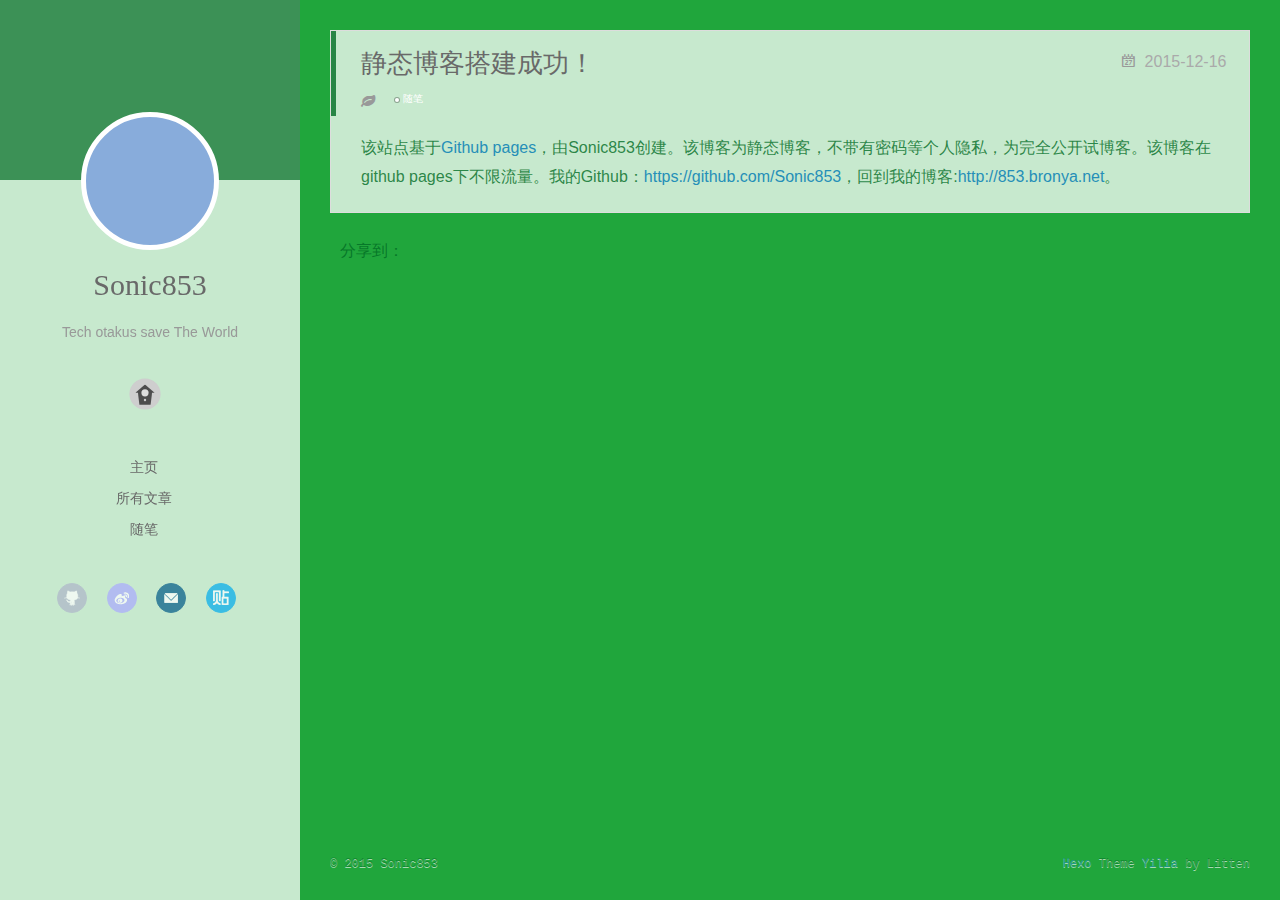
<file: 2015/静态博客搭建成功！.html>
<!DOCTYPE html>
<html>
<head>
  <meta charset="utf-8">
  
  <title>静态博客搭建成功！ | Sonic853</title>
  <meta name="viewport" content="width=device-width, initial-scale=1, maximum-scale=1">
  <meta name="description" content="该站点基于Github pages，由Sonic853创建。该博客为静态博客，不带有密码等个人隐私，为完全公开试博客。该博客在github pages下不限流量。我的Github：https://github.com/Sonic853，回到我的博客:http://853.bronya.net。">
<meta property="og:type" content="article">
<meta property="og:title" content="静态博客搭建成功！">
<meta property="og:url" content="http://yoursite.com/2015/静态博客搭建成功！.html">
<meta property="og:site_name" content="Sonic853">
<meta property="og:description" content="该站点基于Github pages，由Sonic853创建。该博客为静态博客，不带有密码等个人隐私，为完全公开试博客。该博客在github pages下不限流量。我的Github：https://github.com/Sonic853，回到我的博客:http://853.bronya.net。">
<meta property="og:updated_time" content="2015-12-15T19:15:17.266Z">
<meta name="twitter:card" content="summary">
<meta name="twitter:title" content="静态博客搭建成功！">
<meta name="twitter:description" content="该站点基于Github pages，由Sonic853创建。该博客为静态博客，不带有密码等个人隐私，为完全公开试博客。该博客在github pages下不限流量。我的Github：https://github.com/Sonic853，回到我的博客:http://853.bronya.net。">
  
    <link rel="alternative" href="/atom.xml" title="Sonic853" type="application/atom+xml">
  
  
    <link rel="icon" href="/favicon.ico">
  
  <link rel="stylesheet" href="/css/style.css" type="text/css">
</head>
<body>
  <div id="container">
    <div class="left-col">
    <div class="overlay"></div>
<div class="intrude-less">
	<header id="header" class="inner">
		<a href="/" class="profilepic">
			
			<img lazy-src="http://ww4.sinaimg.cn/large/7b777075gw1ez0ww5xpzoj20hs0hsabm.jpg" class="js-avatar">
			
		</a>

		<hgroup>
		  <h1 class="header-author"><a href="/">Sonic853</a></h1>
		</hgroup>

		
		<p class="header-subtitle">Tech otakus save The World</p>
		

		
			<div class="switch-btn">
				<div class="icon">
					<div class="icon-ctn">
						<div class="icon-wrap icon-house" data-idx="0">
							<div class="birdhouse"></div>
							<div class="birdhouse_holes"></div>
						</div>
						<div class="icon-wrap icon-ribbon hide" data-idx="1">
							<div class="ribbon"></div>
						</div>
						
						<div class="icon-wrap icon-link hide" data-idx="2">
							<div class="loopback_l"></div>
							<div class="loopback_r"></div>
						</div>
						
						
						<div class="icon-wrap icon-me hide" data-idx="3">
							<div class="user"></div>
							<div class="shoulder"></div>
						</div>
						
					</div>
					
				</div>
				<div class="tips-box hide">
					<div class="tips-arrow"></div>
					<ul class="tips-inner">
						<li>菜单</li>
						<li>标签</li>
						
						<li>友情链接</li>
						
						
						<li>关于我</li>
						
					</ul>
				</div>
			</div>
		

		<div class="switch-area">
			<div class="switch-wrap">
				<section class="switch-part switch-part1">
					<nav class="header-menu">
						<ul>
						
							<li><a href="/">主页</a></li>
				        
							<li><a href="/archives">所有文章</a></li>
				        
							<li><a href="/tags/随笔">随笔</a></li>
				        
						</ul>
					</nav>
					<nav class="header-nav">
						<div class="social">
							
								<a class="github" target="_blank" href="https://github.com/Sonic853" title="github">github</a>
					        
								<a class="weibo" target="_blank" href="http://weibo.com/sonic853lcbl" title="weibo">weibo</a>
					        
								<a class="mail" target="_blank" href="mailto:337928984@qq.com" title="mail">mail</a>
					        
								<a class="google" target="_blank" href="http://tieba.baidu.com/home/main?un=%CF%FB%CA%A7%B5%C48853288&fr=index" title="google">google</a>
					        
						</div>
					</nav>
				</section>
				
				
				<section class="switch-part switch-part2">
					<div class="widget tagcloud" id="js-tagcloud">
						<a href="/tags/随笔/" style="font-size: 10px;">随笔</a>
					</div>
				</section>
				
				
				
				<section class="switch-part switch-part3">
					<div id="js-friends">
					
			          <a target="_blank" class="main-nav-link switch-friends-link" href="http://853.bronya.net/">Sonic853</a>
			        
			        </div>
				</section>
				

				
				
				<section class="switch-part switch-part4">
				
					<div id="js-aboutme">用code写出对二次元的热爱！</div>
				</section>
				
			</div>
		</div>
	</header>				
</div>
    </div>
    <div class="mid-col">
      <nav id="mobile-nav">
  	<div class="overlay">
  		<div class="slider-trigger"></div>
  		<h1 class="header-author js-mobile-header hide">Sonic853</h1>
  	</div>
	<div class="intrude-less">
		<header id="header" class="inner">
			<div class="profilepic">
				<img lazy-src="http://ww4.sinaimg.cn/large/7b777075gw1ez0ww5xpzoj20hs0hsabm.jpg" class="js-avatar">
			</div>
			<hgroup>
			  <h1 class="header-author">Sonic853</h1>
			</hgroup>
			
			<p class="header-subtitle">Tech otakus save The World</p>
			
			<nav class="header-menu">
				<ul>
				
					<li><a href="/">主页</a></li>
		        
					<li><a href="/archives">所有文章</a></li>
		        
					<li><a href="/tags/随笔">随笔</a></li>
		        
		        <div class="clearfix"></div>
				</ul>
			</nav>
			<nav class="header-nav">
				<div class="social">
					
						<a class="github" target="_blank" href="https://github.com/Sonic853" title="github">github</a>
			        
						<a class="weibo" target="_blank" href="http://weibo.com/sonic853lcbl" title="weibo">weibo</a>
			        
						<a class="mail" target="_blank" href="mailto:337928984@qq.com" title="mail">mail</a>
			        
						<a class="google" target="_blank" href="http://tieba.baidu.com/home/main?un=%CF%FB%CA%A7%B5%C48853288&fr=index" title="google">google</a>
			        
				</div>
			</nav>
		</header>				
	</div>
</nav>
      <div class="body-wrap"><article id="post-静态博客搭建成功！" class="article article-type-post" itemscope itemprop="blogPost">
  
    <div class="article-meta">
      <a href="/2015/静态博客搭建成功！.html" class="article-date">
  	<time datetime="2015-12-15T16:21:26.000Z" itemprop="datePublished">2015-12-16</time>
</a>
    </div>
  
  <div class="article-inner">
    
      <input type="hidden" class="isFancy" />
    
    
      <header class="article-header">
        
  
    <h1 class="article-title" itemprop="name">
      静态博客搭建成功！
    </h1>
  

      </header>
      
      <div class="article-info article-info-post">
        
	<div class="article-tag tagcloud">
		<ul class="article-tag-list"><li class="article-tag-list-item"><a class="article-tag-list-link" href="/tags/随笔/">随笔</a></li></ul>
	</div>

        

        <div class="clearfix"></div>
      </div>
      
    
    <div class="article-entry" itemprop="articleBody">
      
        <p>该站点基于<a href="https://pages.github.com/" target="_blank" rel="external">Github pages</a>，由Sonic853创建。该博客为静态博客，不带有密码等个人隐私，为完全公开试博客。该博客在github pages下不限流量。我的Github：<a href="https://github.com/Sonic853" target="_blank" rel="external">https://github.com/Sonic853</a>，回到我的博客:<a href="http://853.bronya.net" target="_blank" rel="external">http://853.bronya.net</a>。</p>

      
    </div>
    
  </div>
  
    
  
</article>


<div class="share">
	<!-- JiaThis Button BEGIN -->
	<div class="jiathis_style">
		<span class="jiathis_txt">分享到：</span>
		<a class="jiathis_button_tsina"></a>
		<a class="jiathis_button_cqq"></a>
		<a class="jiathis_button_douban"></a>
		<a class="jiathis_button_weixin"></a>
		<a class="jiathis_button_tumblr"></a>
		<a href="http://www.jiathis.com/share" class="jiathis jiathis_txt jtico jtico_jiathis" target="_blank"></a>
	</div>
	<script type="text/javascript" src="http://v3.jiathis.com/code/jia.js?uid=1405949716054953" charset="utf-8"></script>
	<!-- JiaThis Button END -->
</div>



<div class="duoshuo">
	<!-- 多说评论框 start -->
	<div class="ds-thread" data-thread-key="静态博客搭建成功！" data-title="静态博客搭建成功！" data-url="http://yoursite.com/2015/静态博客搭建成功！.html"></div>
	<!-- 多说评论框 end -->
	<!-- 多说公共JS代码 start (一个网页只需插入一次) -->
	<script type="text/javascript">
	var duoshuoQuery = {short_name:"sonic853"};
	(function() {
		var ds = document.createElement('script');
		ds.type = 'text/javascript';ds.async = true;
		ds.src = (document.location.protocol == 'https:' ? 'https:' : 'http:') + '//static.duoshuo.com/embed.js';
		ds.charset = 'UTF-8';
		(document.getElementsByTagName('head')[0] 
		 || document.getElementsByTagName('body')[0]).appendChild(ds);
	})();
	</script>
	<!-- 多说公共JS代码 end -->
</div>




</div>
      <footer id="footer">
  <div class="outer">
    <div id="footer-info">
    	<div class="footer-left">
    		&copy; 2015 Sonic853
    	</div>
      	<div class="footer-right">
      		<a href="http://hexo.io/" target="_blank">Hexo</a>  Theme <a href="https://github.com/litten/hexo-theme-yilia" target="_blank">Yilia</a> by Litten
      	</div>
    </div>
  </div>
</footer>
    </div>
    
  <link rel="stylesheet" href="/fancybox/jquery.fancybox.css" type="text/css">


<script>
	var yiliaConfig = {
		fancybox: true,
		mathjax: true,
		animate: true,
		isHome: false,
		isPost: true,
		isArchive: false,
		isTag: false,
		isCategory: false,
		open_in_new: false
	}
</script>
<script src="http://7.url.cn/edu/jslib/comb/require-2.1.6,jquery-1.9.1.min.js" type="text/javascript"></script>
<script src="/js/main.js" type="text/javascript"></script>






<script type="text/x-mathjax-config">
MathJax.Hub.Config({
    tex2jax: {
        inlineMath: [ ['$','$'], ["\\(","\\)"]  ],
        processEscapes: true,
        skipTags: ['script', 'noscript', 'style', 'textarea', 'pre', 'code']
    }
});

MathJax.Hub.Queue(function() {
    var all = MathJax.Hub.getAllJax(), i;
    for(i=0; i < all.length; i += 1) {
        all[i].SourceElement().parentNode.className += ' has-jax';                 
    }       
});
</script>

<script type="text/javascript" src="http://cdn.mathjax.org/mathjax/latest/MathJax.js?config=TeX-AMS-MML_HTMLorMML">
</script>


  </div>
</body>
</html>
</file>
<file: css/style.css>
body {
  width: 100%;
}
body:before,
body:after {
  content: "";
  display: table;
}
body:after {
  clear: both;
}
@font-face {
  font-family: 'FontAwesome';
  src: url("fonts/fontawesome-webfont.eot");
  src: url("fonts/fontawesome-webfont.eot?#iefix") format("embedded-opentype"), url("fonts/fontawesome-webfont.woff") format("woff"), url("fonts/fontawesome-webfont.ttf") format("truetype"), url("fonts/fontawesome-webfont.svgz#FontAwesomeRegular") format("svg"), url("fonts/fontawesome-webfont.svg#FontAwesomeRegular") format("svg");
  font-weight: normal;
  font-style: normal;
}
html,
body,
div,
span,
applet,
object,
iframe,
h1,
h2,
h3,
h4,
h5,
h6,
p,
blockquote,
pre,
a,
abbr,
acronym,
address,
big,
cite,
code,
del,
dfn,
em,
img,
ins,
kbd,
q,
s,
samp,
small,
strike,
strong,
sub,
sup,
tt,
var,
dl,
dt,
dd,
ol,
ul,
li,
fieldset,
form,
label,
legend,
table,
caption,
tbody,
tfoot,
thead,
tr,
th,
td {
  margin: 0;
  padding: 0;
  border: 0;
  outline: 0;
  font-weight: inherit;
  font-style: inherit;
  font-family: inherit;
  font-size: 100%;
  vertical-align: baseline;
}
body {
  line-height: 1;
  color: #000;
  background: #fff;
}
ol,
ul {
  list-style: none;
}
table {
  border-collapse: separate;
  border-spacing: 0;
  vertical-align: middle;
}
caption,
th,
td {
  text-align: left;
  font-weight: normal;
  vertical-align: middle;
}
a img {
  border: none;
}
ol {
  list-style: decimal;
  padding-left: 20px;
}
ul {
  list-style: none;
}
input,
button {
  margin: 0;
  padding: 0;
}
input::-moz-focus-inner,
button::-moz-focus-inner {
  border: 0;
  padding: 0;
}
@font-face {
  font-family: FontAwesome;
  font-style: normal;
  font-weight: normal;
  src: url("fonts/fontawesome-webfont.eot?v=#4.0.3");
  src: url("fonts/fontawesome-webfont.eot?#iefix&v=#4.0.3") format("embedded-opentype"), url("fonts/fontawesome-webfont.woff?v=#4.0.3") format("woff"), url("fonts/fontawesome-webfont.ttf?v=#4.0.3") format("truetype"), url("fonts/fontawesome-webfont.svg#fontawesomeregular?v=#4.0.3") format("svg");
}
html,
body,
#container {
  height: 100%;
}
body {
  font-family: "微软雅黑", "HelveticaNeue-Light", "Helvetica Neue Light", "Helvetica Neue", Helvetica, Arial, sans-serif;
  font-size: 16px;
  background: url("http://ww3.sinaimg.cn/large/7b777075gw1ez0wo2b73bj21hc0ntgrg.jpg") fixed center center no-repeat #20a63c;
  -webkit-background-size: cover;
  -moz-background-size: cover;
  background-size: cover;
  color: rgba(0,108,36,0.8);
  -webkit-overflow-scrolling: touch;
}
h1,
h2,
h3 {
  display: block;
}
h1 {
  font-size: 1.5em;
}
h2 {
  font-size: 1.3em;
}
h3 {
  font-size: 1.1em;
}
h4,
h5,
h6 {
  font-size: 1em;
}
a {
  text-decoration: none;
  outline-width: 0;
  color: #258fb8;
  outline: none;
}
.alignleft {
  float: left;
}
.alignright {
  float: right;
}
.clearfix {
  *zoom: 1;
}
.clearfix:after {
  content: "";
  display: table;
  clear: both;
}
.inner {
  width: 1000px;
  margin: 0 auto;
}
.hide {
  display: none;
}
@media screen and (max-width: 1040px) {
  .inner {
    width: 100%;
  }
}
#container {
  position: relative;
  min-height: 100%;
}
#container #mobile-nav {
  display: none;
}
#container #mobile-nav .overlay {
  height: 110px;
  position: absolute;
  width: 100%;
  background: #016c24;
}
#container #mobile-nav .overlay.fixed {
  position: fixed;
  height: 42px;
  z-index: 99;
}
#container #mobile-nav #header {
  padding: 10px 0 0 0;
}
#container #mobile-nav #header .profilepic {
  display: block;
  position: relative;
  z-index: 100;
}
#container #mobile-nav #header .header-menu {
  height: auto;
  margin: 10px;
}
#container #mobile-nav #header .header-menu ul {
  text-align: center;
  cursor: default;
}
#container #mobile-nav #header .header-menu li {
  display: inline-block;
  margin: 3px;
}
#container .left-col {
  background: rgba(255,255,255,0.75);
  width: 300px;
  position: fixed;
  opacity: 1;
  -webkit-transition: all 0.2s ease-in;
  -moz-transition: all 0.2s ease-in;
  -ms-transition: all 0.2s ease-in;
  transition: all 0.2s ease-in;
  height: 100%;
}
#container .left-col .overlay {
  width: 100%;
  height: 180px;
  background-color: #016c24;
  position: absolute;
  opacity: 0.7;
}
#container .left-col .intrude-less {
  width: 76%;
  text-align: center;
  margin: 112px auto 0;
}
#container .mid-col {
  position: absolute;
  right: 0;
  min-height: 100%;
  background: none;
  left: 300px;
  width: auto;
}
@media screen and (max-width: 800px) {
  #container .left-col {
    display: none;
  }
  #container .mid-col {
    left: 0;
  }
  #container #header .header-nav {
    position: relative;
  }
  #container .header-author.fixed {
    position: fixed;
    top: -13px;
    width: 100%;
    color: #ddd;
  }
  #container .overlay .slider-trigger {
    position: absolute;
    z-index: 101;
    bottom: 0;
    left: 0;
    width: 42px;
    height: 42px;
  }
  #container .overlay .slider-trigger:hover {
    background: #444;
  }
  #container .overlay .slider-trigger:before {
    color: #ddd;
    content: "\f00b";
    font: 16px FontAwesome;
    width: 16px;
    height: 16px;
    margin-left: 9px;
    margin-top: 14px;
    display: block;
  }
  #container .article-header {
    border-left: none;
    padding: 0;
    border-bottom: 1px dotted #ddd;
  }
  #container .article-header h1 {
    margin-bottom: 10px;
  }
  #container .header-subtitle {
    padding: 0 24px;
  }
  #container .article-info-index.article-info {
    padding-top: 10px;
    margin: 0;
    border-top: 1px solid #ddd;
  }
  #container .article-info-post.article-info {
    margin: 0;
    padding-top: 10px;
    border: none;
  }
  #container .article-more-link a {
    float: right;
  }
  #container #viewer-box .viewer-box-l {
    font-size: 14px;
  }
  #container .article {
    padding: 10px;
    margin: 10px;
    font-size: 14px;
  }
  #container .article .article-entry {
    padding-left: 0;
    padding-right: 0;
    padding-top: 10px;
  }
  #container .article .article-title {
    font-size: 18px;
    max-width: 185px;
    display: block;
    margin: 0;
  }
  #container .article .article-meta {
    width: auto;
    height: 30px;
    margin-top: -5px;
    position: ralative;
  }
  #container .article .article-meta .article-date {
    font-size: 12px;
    -webkit-border-radius: 0;
    border-radius: 0;
    color: #666;
    background: none;
    height: auto;
    padding: 0;
    margin: 0;
    width: 100%;
    text-align: left;
    margin-left: 10px;
  }
  #container .article .article-meta .article-date time {
    width: auto;
    float: right;
    margin-right: 10px;
  }
  #container .article .article-meta .article-tag-list {
    margin-top: 7px;
    position: absolute;
    right: 10px;
    top: 0;
  }
  #container .article .article-meta .article-tag-list:before {
    float: left;
    margin-top: 1px;
    left: 0;
  }
  #container .article .article-meta .article-tag-list .article-tag-list-item {
    float: left;
    padding-left: 0;
    width: auto;
    max-width: 83px;
  }
  #container .article .article-meta .article-category {
    margin-top: 7px;
    position: absolute;
    right: 10px;
    top: -30px;
  }
  #container .article .article-meta .article-category:before {
    float: left;
    margin-top: 1px;
    left: 15px;
  }
  #container .article .article-meta .article-category .article-category-link {
    max-width: 83px;
    width: auto;
    padding-left: 10px;
  }
  #container .article .article-nav-link-wrap {
    margin: 5px 0;
  }
  #container .article .article-nav-link-wrap strong {
    float: left;
    margin-right: 5px;
  }
  #container .article #article-nav-older {
    float: none;
    display: block;
  }
  #container .share {
    padding: 3px 10px;
  }
  #container .duoshuo {
    padding: 0 13px;
  }
  #container #disqus_thread {
    padding: 0 13px;
  }
  #container #mobile-nav {
    display: block;
  }
  #container #page-nav .extend {
    opacity: 1;
  }
  #container .instagram .open-ins {
    left: 2px;
    top: -30px;
    color: #aaa;
  }
  #container .info-on-right {
    float: initial;
  }
  #container .archives-wrap {
    margin: 10px 10px 0px;
    padding: 10px;
  }
  #container .archives-wrap .archive-article-title {
    font-size: 14px;
  }
  #container .archives-wrap .archive-year-wrap {
    position: relative;
    padding: 0 0 0 0;
  }
  #container .archives-wrap .archive-year-wrap a {
    padding: 0 0 0 0;
  }
  #container .archives-wrap .article-meta .archive-article-date {
    font-size: 12px;
    margin-right: 10px;
    margin-top: -5px;
  }
  #container .archives-wrap .article-meta .article-tag-list-link {
    font-size: 12px;
  }
  #container .archives .archive-article {
    padding: 10px 0;
    margin-left: 0;
  }
  #container #footer .footer-left {
    float: initial;
    margin-bottom: 10px;
  }
  #container #footer .footer-right {
    float: initial;
  }
}
.header-author {
  text-align: center;
  margin: 0.67em 0;
  font-family: Roboto, "Roboto", serif;
  font-size: 30px;
  -webkit-transition: 0.3s;
  -moz-transition: 0.3s;
  -ms-transition: 0.3s;
  transition: 0.3s;
}
#header {
  width: 100%;
}
#header a {
  color: #696969;
}
#header a:hover {
  color: #b0a0aa;
}
#header .profilepic {
  text-align: center;
  display: block;
  border: 5px solid #fff;
  -webkit-border-radius: 300px;
  border-radius: 300px;
  width: 128px;
  height: 128px;
  margin: 0 auto;
  position: relative;
  overflow: hidden;
  background: #88acdb;
  -webkit-transition: all 0.2s ease-in;
  display: -webkit-box;
  -webkit-box-orient: horizontal;
  -webkit-box-pack: center;
  -webkit-box-align: center;
  text-align: center;
}
#header .profilepic img {
  width: 20%;
  height: 20%;
  -webkit-border-radius: 300px;
  border-radius: 300px;
  opacity: 0;
  -webkit-transition: all 0.2s ease-in;
}
#header .profilepic img.show {
  width: 100%;
  height: 100%;
  opacity: 1;
}
#header .header-subtitle {
  text-align: center;
  color: #999;
  font-size: 14px;
  line-height: 25px;
  overflow: hidden;
  text-overflow: ellipsis;
  display: -webkit-box;
  -webkit-line-clamp: 2;
  -webkit-box-orient: vertical;
}
#header .header-menu {
  font-weight: 300;
  line-height: 31px;
  cursor: pointer;
  text-transform: uppercase;
  float: none;
  height: 150px;
  margin-left: -12px;
  text-align: center;
  display: -webkit-box;
  -webkit-box-orient: horizontal;
  -webkit-box-pack: center;
  -webkit-box-align: center;
}
#header .header-menu li {
  cursor: default;
}
#header .header-menu li a {
  font-size: 14px;
  min-width: 300px;
}
#header .switch-area {
  position: relative;
  width: 100%;
  overflow: hidden;
  min-height: 500px;
  font-size: 14px;
}
#header .switch-area .switch-wrap {
  -webkit-transition: -webkit-transform 0.3s ease-in;
  -moz-transition: -moz-transform 0.3s ease-in;
  -ms-transition: -ms-transform 0.3s ease-in;
  transition: transform 0.3s ease-in;
  position: relative;
}
#header .turn-left {
  -webkit-transform: translate(-100%, 0);
  -moz-transform: translate(-100%, 0);
  -ms-transform: translate(-100%, 0);
  transform: translate(-100%, 0);
}
#header .header-nav {
  width: 100%;
  position: absolute;
  -webkit-transition: -webkit-transform 0.3s ease-in;
  -moz-transition: -moz-transform 0.3s ease-in;
  -ms-transition: -ms-transform 0.3s ease-in;
  transition: transform 0.3s ease-in;
}
#header .header-nav .social {
  margin-right: 15px;
  margin-top: 10px;
  text-align: center;
}
#header .header-nav .social a {
  -webkit-border-radius: 50%;
  border-radius: 50%;
  display: -moz-inline-stack;
  display: inline-block;
  vertical-align: middle;
  *vertical-align: auto;
  zoom: 1;
  *display: inline;
  text-indent: -9999px;
  margin: 0 8px 15px 8px;
  opacity: 0.7;
  width: 28px;
  height: 28px;
  -webkit-transition: 0.3s;
  -moz-transition: 0.3s;
  -ms-transition: 0.3s;
  transition: 0.3s;
}
#header .header-nav .social a:hover {
  opacity: 1;
}
#header .header-nav .social a:last-of-type {
  margin-right: 0;
}
#header .header-nav .social a.weibo {
  background: url("/img/weibo.png") center no-repeat #aaf;
  border: 1px solid #aaf;
}
#header .header-nav .social a.weibo:hover {
  border: 1px solid #aaf;
}
#header .header-nav .social a.rss {
  background: url("/img/rss.png") center no-repeat #ef7522;
  border: 1px solid #ef7522;
}
#header .header-nav .social a.rss:hover {
  border: 1px solid #cf5d0f;
}
#header .header-nav .social a.github {
  background: url("/img/github.png") center no-repeat #afb6ca;
  border: 1px solid #afb6ca;
}
#header .header-nav .social a.github:hover {
  border: 1px solid #909ab6;
}
#header .header-nav .social a.facebook {
  background: url("/img/facebook.png") center no-repeat #3b5998;
  border: 1px solid #3b5998;
}
#header .header-nav .social a.facebook:hover {
  border: 1px solid #2d4373;
}
#header .header-nav .social a.google {
  background: url("/img/google.png") center no-repeat #00aced;
  border: 1px solid #00aced;
}
#header .header-nav .social a.google:hover {
  border: 1px solid #0089b6;
}
#header .header-nav .social a.twitter {
  background: url("/img/twitter.png") center no-repeat #55cff8;
  border: 1px solid #55cff8;
}
#header .header-nav .social a.twitter:hover {
  border: 1px solid #24c1f6;
}
#header .header-nav .social a.linkedin {
  background: url("/img/linkedin.png") center no-repeat #005a87;
  border: 1px solid #005a87;
}
#header .header-nav .social a.linkedin:hover {
  border: 1px solid #006b98;
}
#header .header-nav .social a.zhihu {
  background: url("/img/zhihu.png") center no-repeat #0078d8;
  border: 1px solid #0078d8;
}
#header .header-nav .social a.zhihu:hover {
  border: 1px solid #0078d8;
}
#header .header-nav .social a.douban {
  background: url("/img/douban.png") center no-repeat #06c611;
  border: 1px solid #06c611;
}
#header .header-nav .social a.douban:hover {
  border: 1px solid #06c611;
}
#header .header-nav .social a.mail {
  background: url("/img/mail.png") center no-repeat #005a87;
  border: 1px solid #005a87;
}
#header .header-nav .social a.mail:hover {
  border: 1px solid #006b98;
}
#header .switch-part {
  width: 100%;
  position: absolute;
}
#header .switch-part1 {
  left: 0;
}
#header .switch-part2 {
  left: 100%;
  top: 20px;
  overlay-x: hidden;
  overflow-y: auto;
  max-height: 200px;
}
#header .switch-part3 {
  left: 200%;
  line-height: 30px;
}
#header .switch-part3 .switch-friends-link {
  margin-right: 9px;
  -webkit-border-radius: 3px;
  border-radius: 3px;
  padding: 5px;
}
#header .switch-part3 .switch-friends-link:hover {
  background: #88acdb;
  color: #fff;
}
#header .switch-part4 {
  left: 300%;
  text-align: left;
  line-height: 30px;
}
.duoshuo {
  padding: 0 40px;
}
#disqus_thread {
  padding: 0 40px;
}
.archives-wrap {
  position: relative;
  margin: 0 30px;
  padding-right: 60px;
  border-bottom: 1px solid #eee;
  background: #fff;
}
.archives-wrap:first-child {
  margin-top: 30px;
}
.archives-wrap:last-child {
  margin-bottom: 80px;
}
.archives-wrap .archive-year-wrap {
  line-height: 35px;
  width: 200px;
  position: absolute;
  padding-top: 15px;
  font-size: 1.8em;
}
.archives-wrap .archive-year-wrap a {
  color: #666;
  font-weight: bold;
  padding-left: 48px;
}
.archives {
  position: relative;
}
.archives .article-info {
  border: none;
}
.archives .archive-article {
  margin-left: 200px;
  padding: 20px 0;
  border-bottom: 1px solid #eee;
  border-top: 1px solid #fff;
  position: relative;
}
.archives .archive-article:first-child {
  border-top: none;
}
.archives .archive-article:last-child {
  border-bottom: none;
}
.archives .archive-article-title {
  font-size: 16px;
  color: #333;
  -webkit-transition: color 0.3s;
  -moz-transition: color 0.3s;
  -ms-transition: color 0.3s;
  transition: color 0.3s;
}
.archives .archive-article-title:hover {
  color: #657b83;
}
.archives .archive-article-title span {
  display: block;
  color: #a8a8a8;
  font-size: 12px;
  line-height: 14px;
  height: 7px;
  padding-left: 2px;
}
.archives .archive-article-title span:before {
  display: inline-block;
  content: "“";
  font-family: serif;
  font-size: 30px;
  float: left;
  margin: 4px 4px 0 -12px;
  color: #c8c8c8;
}
.archive-article-inner .archive-article-header {
  position: relative;
}
.archive-article-inner .article-meta {
  position: relative;
  float: right;
  margin-top: -10px;
  color: #555;
  background: none;
  text-align: right;
  width: auto;
}
.archive-article-inner .article-meta .article-date time {
  color: #aaa;
}
.archive-article-inner .article-meta .archive-article-date,
.archive-article-inner .article-meta .article-tag-list {
  margin-right: 30px;
  display: -moz-inline-stack;
  display: inline-block;
  vertical-align: middle;
  zoom: 1;
  color: #666;
  font-size: 14px;
}
.archive-article-inner .article-meta .archive-article-date {
  cursor: default;
  font-size: 12px;
  margin-bottom: 5px;
  margin-top: -10px;
}
.archive-article-inner .article-meta .archive-article-date time:before {
  content: "\f073";
  color: #999;
  position: relative;
  margin-right: 10px;
  font: 16px FontAwesome;
}
.archive-article-inner .article-meta .article-category:before {
  float: left;
  margin-top: 1px;
  left: 15px;
}
.archive-article-inner .article-meta .article-category .article-category-link {
  width: auto;
  max-width: 83px;
  padding-left: 10px;
}
.archive-article-inner .article-meta .article-tag-list {
  margin-top: 0px;
}
.archive-article-inner .article-meta .article-tag-list:before {
  left: 15px;
}
.archive-article-inner .article-meta .article-tag-list .article-tag-list-item {
  display: inline-block;
  width: auto;
  max-width: 83px;
  padding-left: 8px;
  font-size: 12px;
}
.body-wrap {
  margin-bottom: 80px;
}
.article {
  margin: 30px;
  position: relative;
  border: 1px solid #ddd;
  background: rgba(255,255,255,0.75);
  -webkit-transition: all 0.2s ease-in;
}
.article.show {
  visibility: visible;
  -webkit-animation: cd-bounce-1 0.6s;
  -moz-animation: cd-bounce-1 0.6s;
  -webkit-animation: cd-bounce-1 0.6s;
  -moz-animation: cd-bounce-1 0.6s;
  -ms-animation: cd-bounce-1 0.6s;
  animation: cd-bounce-1 0.6s;
}
.article.hidden {
  visibility: hidden;
}
.article img {
  max-width: 100%;
}
@-webkit-keyframes cd-bounce-1 {
  0% {
    opacity: 0;
    -webkit-transform: scale(1);
  }
  60% {
    opacity: 1;
    -webkit-transform: scale(1.01);
  }
  100% {
    -webkit-transform: scale(1);
  }
}
@-moz-keyframes cd-bounce-1 {
  0% {
    opacity: 0;
    -moz-transform: scale(1);
  }
  60% {
    opacity: 1;
    -moz-transform: scale(1.01);
  }
  100% {
    -moz-transform: scale(1);
  }
}
.article-index {
  margin-left: 200px;
  padding: 15px 0;
  margin-right: 75px;
}
.article-index .brief {
  display: block;
  color: #a8a8a8;
  font-size: 12px;
  line-height: 14px;
  height: 7px;
  padding-left: 2px;
}
.article-index .brief:before {
  display: inline-block;
  content: "“";
  font-family: serif;
  font-size: 30px;
  float: left;
  margin: 4px 4px 0 -12px;
  color: #c8c8c8;
}
.article-title {
  color: #696969;
  margin-left: 0px;
  font-weight: 300;
  line-height: 35px;
  margin-bottom: 20px;
  font-size: 26px;
  -webkit-transition: color 0.3s;
  -moz-transition: color 0.3s;
  -o-transition: color 0.3s;
  -webkit-transition: color 0.3s;
  -moz-transition: color 0.3s;
  -ms-transition: color 0.3s;
  transition: color 0.3s;
}
.article-title:hover {
  color: #b0a0aa;
}
.article-inner {
  position: relative;
  margin-bottom: 20px;
}
.article-header {
  border-left: 5px solid;
  padding: 15px 0px 15px 25px;
}
.article-info.info-on-right {
  margin: 10px 0 0 0;
  float: right;
}
.article-info-index.article-info {
  padding-top: 20px;
  margin: 30px 30px 0 30px;
  border-top: 1px solid #ddd;
}
.article-info-post.article-info {
  padding: 0;
  border: none;
  margin: -30px 0 20px 30px;
}
.article-entry {
  line-height: 1.8em;
  padding-right: 30px;
  padding-left: 30px;
}
.article-entry p {
  margin-top: 10px;
}
.article-entry p code,
.article-entry li code {
  padding: 1px 3px;
  margin: 0 3px;
  background: #ddd;
  border: 1px solid #ccc;
  font-family: Menlo, Monaco, "Andale Mono", "lucida console", "Courier New", monospace;
  word-wrap: break-word;
  font-size: 14px;
}
.article-entry blockquote {
  background: #ddd;
  border-left: 5px solid #ccc;
  padding: 15px 20px;
  margin-top: 10px;
  border-left: 5px solid #657b83;
  background: #f6f6f6;
}
.article-entry blockquote p {
  margin-top: 0;
}
.article-entry em {
  font-style: italic;
}
.article-entry ul li:before {
  content: "";
  width: 6px;
  height: 6px;
  border: 1px solid #999;
  -webkit-border-radius: 10px;
  border-radius: 10px;
  background: #aaa;
  display: inline-block;
  margin-right: 10px;
  float: left;
  margin-top: 12px;
}
.article-entry ul,
.article-entry ol {
  font-size: 14px;
  margin: 10px 0px;
}
.article-entry li ul,
.article-entry li ol {
  margin-left: 30px;
}
.article-entry li ul li:before,
.article-entry li ol li:before {
  content: "";
  background: #dedede;
}
.article-entry h1 {
  margin-top: 30px;
}
.article-entry h2 {
  margin-top: 20px;
  font-weight: 300;
  color: #574c4c;
  padding-bottom: 5px;
  border-bottom: 1px solid #ddd;
}
.article-entry h3,
.article-entry h4,
.article-entry h5,
.article-entry h6 {
  margin-top: 20px;
  font-weight: 300;
  color: #574c4c;
  padding-bottom: 5px;
  border-bottom: 1px solid #ddd;
}
.article-entry video {
  max-width: 100%;
}
.article-entry strong {
  font-weight: bold;
}
.article-entry .caption {
  display: block;
  font-size: 0.8em;
  color: #aaa;
}
.article-entry hr {
  height: 0;
  margin-top: 20px;
  margin-bottom: 20px;
  border-left: 0;
  border-right: 0;
  border-top: 1px solid #ddd;
  border-bottom: 1px solid #fff;
}
.article-entry pre {
  font-size: 1/0.9em;
  line-height: 1.5;
  margin-top: 10px;
  padding: 5px 15px;
  overflow-x: auto;
  color: #657b83;
  font-size: 10px;
  border: 1px solid #ccc;
  text-shadow: 0 1px #444;
  font-family: Menlo, Monaco, "Andale Mono", "lucida console", "Courier New", monospace;
}
.article-entry pre code {
  font-size: 14px;
}
.article-entry table {
  width: 100%;
  border: 1px solid #dedede;
  margin: 15px 0;
  border-collapse: collapse;
}
.article-entry table tr,
.article-entry table td {
  height: 35px;
}
.article-entry table thead tr {
  background: #f8f8f8;
}
.article-entry table tbody tr:hover {
  background: #efefef;
}
.article-entry table td,
.article-entry table th {
  border: 1px solid #dedede;
  padding: 0 10px;
}
.article-entry figure table {
  border: none;
  width: auto;
  margin: 0;
}
.article-entry figure table tbody tr:hover {
  background: none;
}
.article-meta {
  width: 150px;
  font-size: 14;
  text-align: right;
  position: absolute;
  right: 0;
  top: 23px;
  text-align: center;
  z-index: 1;
}
.article-meta time {
  color: #aaa;
}
.article-meta time:before {
  color: #999;
  content: "\f073";
  font: 17px FontAwesome;
  margin-right: 10px;
}
.article-more-link {
  margin-top: 5px;
  text-align: right;
}
.article-more-link a {
  background: #4d4d4d;
  color: #fff;
  font-size: 12px;
  padding: 2px 8px 4px;
  line-height: 16px;
  -webkit-border-radius: 2px;
  -moz-border-radius: 2px;
  -webkit-border-radius: 2px;
  border-radius: 2px;
  -webkit-transition: background 0.3s;
  -moz-transition: background 0.3s;
  -ms-transition: background 0.3s;
  transition: background 0.3s;
}
.article-more-link a:hover {
  background: #3c3c3c;
}
.article-more-link a.hidden {
  visibility: hidden;
}
#article-nav {
  margin: 80px 0 30px 0;
  padding-bottom: 10px;
}
#article-nav .article-nav-link-wrap {
  margin: 0px 30px 0px 30px;
  font-size: 14px;
  color: #333;
}
#article-nav .article-nav-link-wrap .article-nav-title {
  display: inline-block;
  font-size: 12px;
  color: #aaa;
  -webkit-transition: color 0.3s;
  -moz-transition: color 0.3s;
  -ms-transition: color 0.3s;
  transition: color 0.3s;
}
#article-nav .article-nav-link-wrap strong {
  background: #ddd;
  color: #fff;
  -webkit-border-radius: 100%;
  border-radius: 100%;
  width: 15px;
  height: 15px;
  display: inline-block;
  text-align: center;
  -webkit-transition: background 0.3s;
  -moz-transition: background 0.3s;
  -ms-transition: background 0.3s;
  transition: background 0.3s;
}
#article-nav .article-nav-link-wrap:hover strong {
  background: #4d4d4d;
}
#article-nav .article-nav-link-wrap:hover .article-nav-title {
  color: #4d4d4d;
}
#article-nav #article-nav-older {
  float: right;
}
@-moz-keyframes cd-bounce-1 {
  0% {
    opacity: 0;
    -webkit-transform: scale(1);
    -moz-transform: scale(1);
    -ms-transform: scale(1);
    -o-transform: scale(1);
    -webkit-transform: scale(1);
    -moz-transform: scale(1);
    -ms-transform: scale(1);
    transform: scale(1);
  }
  60% {
    opacity: 1;
    -webkit-transform: scale(1.01);
    -moz-transform: scale(1.01);
    -ms-transform: scale(1.01);
    -o-transform: scale(1.01);
    -webkit-transform: scale(1.01);
    -moz-transform: scale(1.01);
    -ms-transform: scale(1.01);
    transform: scale(1.01);
  }
  100% {
    -webkit-transform: scale(1);
    -moz-transform: scale(1);
    -ms-transform: scale(1);
    -o-transform: scale(1);
    -webkit-transform: scale(1);
    -moz-transform: scale(1);
    -ms-transform: scale(1);
    transform: scale(1);
  }
}
@-webkit-keyframes cd-bounce-1 {
  0% {
    opacity: 0;
    -webkit-transform: scale(1);
    -moz-transform: scale(1);
    -ms-transform: scale(1);
    -o-transform: scale(1);
    -webkit-transform: scale(1);
    -moz-transform: scale(1);
    -ms-transform: scale(1);
    transform: scale(1);
  }
  60% {
    opacity: 1;
    -webkit-transform: scale(1.01);
    -moz-transform: scale(1.01);
    -ms-transform: scale(1.01);
    -o-transform: scale(1.01);
    -webkit-transform: scale(1.01);
    -moz-transform: scale(1.01);
    -ms-transform: scale(1.01);
    transform: scale(1.01);
  }
  100% {
    -webkit-transform: scale(1);
    -moz-transform: scale(1);
    -ms-transform: scale(1);
    -o-transform: scale(1);
    -webkit-transform: scale(1);
    -moz-transform: scale(1);
    -ms-transform: scale(1);
    transform: scale(1);
  }
}
@-o-keyframes cd-bounce-1 {
  0% {
    opacity: 0;
    -webkit-transform: scale(1);
    -moz-transform: scale(1);
    -ms-transform: scale(1);
    -o-transform: scale(1);
    -webkit-transform: scale(1);
    -moz-transform: scale(1);
    -ms-transform: scale(1);
    transform: scale(1);
  }
  60% {
    opacity: 1;
    -webkit-transform: scale(1.01);
    -moz-transform: scale(1.01);
    -ms-transform: scale(1.01);
    -o-transform: scale(1.01);
    -webkit-transform: scale(1.01);
    -moz-transform: scale(1.01);
    -ms-transform: scale(1.01);
    transform: scale(1.01);
  }
  100% {
    -webkit-transform: scale(1);
    -moz-transform: scale(1);
    -ms-transform: scale(1);
    -o-transform: scale(1);
    -webkit-transform: scale(1);
    -moz-transform: scale(1);
    -ms-transform: scale(1);
    transform: scale(1);
  }
}
@keyframes cd-bounce-1 {
  0% {
    opacity: 0;
    -webkit-transform: scale(1);
    -moz-transform: scale(1);
    -ms-transform: scale(1);
    -o-transform: scale(1);
    -webkit-transform: scale(1);
    -moz-transform: scale(1);
    -ms-transform: scale(1);
    transform: scale(1);
  }
  60% {
    opacity: 1;
    -webkit-transform: scale(1.01);
    -moz-transform: scale(1.01);
    -ms-transform: scale(1.01);
    -o-transform: scale(1.01);
    -webkit-transform: scale(1.01);
    -moz-transform: scale(1.01);
    -ms-transform: scale(1.01);
    transform: scale(1.01);
  }
  100% {
    -webkit-transform: scale(1);
    -moz-transform: scale(1);
    -ms-transform: scale(1);
    -o-transform: scale(1);
    -webkit-transform: scale(1);
    -moz-transform: scale(1);
    -ms-transform: scale(1);
    transform: scale(1);
  }
}
.archives-wrap {
  position: relative;
  margin: 0 30px;
  padding-right: 60px;
  border-bottom: 1px solid #eee;
  background: #fff;
}
.archives-wrap:first-child {
  margin-top: 30px;
}
.archives-wrap:last-child {
  margin-bottom: 80px;
}
.archives-wrap .archive-year-wrap {
  line-height: 35px;
  width: 200px;
  position: absolute;
  padding-top: 15px;
  font-size: 1.8em;
}
.archives-wrap .archive-year-wrap a {
  color: #666;
  font-weight: bold;
  padding-left: 48px;
}
.archives {
  position: relative;
}
.archives .article-info {
  border: none;
}
.archives .archive-article {
  margin-left: 200px;
  padding: 20px 0;
  border-bottom: 1px solid #eee;
  border-top: 1px solid #fff;
  position: relative;
}
.archives .archive-article:first-child {
  border-top: none;
}
.archives .archive-article:last-child {
  border-bottom: none;
}
.archives .archive-article-title {
  font-size: 16px;
  color: #333;
  -webkit-transition: color 0.3s;
  -moz-transition: color 0.3s;
  -ms-transition: color 0.3s;
  transition: color 0.3s;
}
.archives .archive-article-title:hover {
  color: #657b83;
}
.archives .archive-article-title span {
  display: block;
  color: #a8a8a8;
  font-size: 12px;
  line-height: 14px;
  height: 7px;
  padding-left: 2px;
}
.archives .archive-article-title span:before {
  display: inline-block;
  content: "“";
  font-family: serif;
  font-size: 30px;
  float: left;
  margin: 4px 4px 0 -12px;
  color: #c8c8c8;
}
.archive-article-inner .archive-article-header {
  position: relative;
}
.archive-article-inner .article-meta {
  position: relative;
  float: right;
  margin-top: -10px;
  color: #555;
  background: none;
  text-align: right;
  width: auto;
}
.archive-article-inner .article-meta .article-date time {
  color: #aaa;
}
.archive-article-inner .article-meta .archive-article-date,
.archive-article-inner .article-meta .article-tag-list {
  margin-right: 30px;
  display: -moz-inline-stack;
  display: inline-block;
  vertical-align: middle;
  zoom: 1;
  color: #666;
  font-size: 14px;
}
.archive-article-inner .article-meta .archive-article-date {
  cursor: default;
  font-size: 12px;
  margin-bottom: 5px;
  margin-top: -10px;
}
.archive-article-inner .article-meta .archive-article-date time:before {
  content: "\f073";
  color: #999;
  position: relative;
  margin-right: 10px;
  font: 16px FontAwesome;
}
.archive-article-inner .article-meta .article-category:before {
  float: left;
  margin-top: 1px;
  left: 15px;
}
.archive-article-inner .article-meta .article-category .article-category-link {
  width: auto;
  max-width: 83px;
  padding-left: 10px;
}
.archive-article-inner .article-meta .article-tag-list {
  margin-top: 0px;
}
.archive-article-inner .article-meta .article-tag-list:before {
  left: 15px;
}
.archive-article-inner .article-meta .article-tag-list .article-tag-list-item {
  display: inline-block;
  width: auto;
  max-width: 83px;
  padding-left: 8px;
  font-size: 12px;
}
.article-entry pre,
.article-entry .highlight {
  background: #272822;
  margin: 10px 0;
  padding: 10px 10px;
  overflow: auto;
  color: #4c4c4c;
  line-height: 22.400000000000002px;
  -webkit-border-radius: 4px;
  border-radius: 4px;
}
.article-entry .highlight .gutter pre,
.article-entry .gist .gist-file .gist-data .line-numbers {
  color: #666;
}
.article-entry pre,
.article-entry code {
  font-family: "Source Code Pro", Consolas, Monaco, Menlo, Consolas, monospace;
}
.article-entry code {
  background: #eee;
  padding: 0 0.3em;
  border: none;
}
.article-entry pre {
  color: #fff;
}
.article-entry pre code {
  background: none;
  text-shadow: none;
  padding: 0;
  color: #fff;
}
.article-entry .highlight pre {
  border: none;
  margin: 0;
  padding: 0;
}
.article-entry .highlight table {
  margin: 0;
  width: auto;
}
.article-entry .highlight td {
  border: none;
  padding: 0;
}
.article-entry .highlight figcaption {
  font-size: 0.85em;
  color: highlight-comment;
  line-height: 1em;
  margin-bottom: 1em;
}
.article-entry .highlight figcaption:before,
.article-entry .highlight figcaption:after {
  content: "";
  display: table;
}
.article-entry .highlight figcaption:after {
  clear: both;
}
.article-entry .highlight figcaption a {
  float: right;
}
.article-entry .highlight .gutter pre {
  text-align: right;
  padding-right: 20px;
}
.article-entry .highlight .gutter pre .line {
  text-shadow: none;
}
.article-entry .highlight .line {
  font-size: 15px;
  height: 15px;
}
.article-entry .gist {
  margin: 0 -20px;
  border-style: solid;
  border-color: #ddd;
  border-width: 1px 0;
  background: #272822;
  padding: 15px 20px 15px 0;
}
.article-entry .gist .gist-file {
  border: none;
  font-family: "Source Code Pro", Consolas, Monaco, Menlo, Consolas, monospace;
  margin: 0;
}
.article-entry .gist .gist-file .gist-data {
  background: none;
  border: none;
}
.article-entry .gist .gist-file .gist-data .line-numbers {
  background: none;
  border: none;
  padding: 0 20px 0 0;
}
.article-entry .gist .gist-file .gist-data .line-data {
  padding: 0 !important;
}
.article-entry .gist .gist-file .highlight {
  margin: 0;
  padding: 0;
  border: none;
}
.article-entry .gist .gist-file .gist-meta {
  background: #272822;
  color: highlight-comment;
  font: 0.85em "Helvetica Neue", Helvetica, Arial, sans-serif;
  text-shadow: 0 0;
  padding: 0;
  margin-top: 1em;
  margin-left: 20px;
}
.article-entry .gist .gist-file .gist-meta a {
  color: #258fb8;
  font-weight: normal;
}
.article-entry .gist .gist-file .gist-meta a:hover {
  text-decoration: underline;
}
pre .comment {
  color: #75715e;
}
pre .keyword,
pre .function .keyword,
pre .class .params {
  color: #66d9ef;
}
pre .tag,
pre .doctype,
pre .params,
pre .function {
  color: #fff;
}
pre .css ~ * .tag,
pre .title,
pre .at_rule,
pre .at_rule .keyword,
pre .preprocessor,
pre .preprocessor .keyword {
  color: #f92672;
}
pre .attribute,
pre .built_in,
pre .class,
pre .css ~ * .class,
pre .function .title {
  color: #a6e22e;
}
pre .value,
pre .string {
  color: #e6db74;
}
pre .number {
  color: #7163d7;
}
pre .id,
pre .css ~ * .id {
  color: #fd971f;
}
#footer {
  font-size: 12px;
  font-family: Menlo, Monaco, "Andale Mono", "lucida console", "Courier New", monospace;
  text-shadow: 0 1px #fff;
  position: absolute;
  bottom: 30px;
  opacity: 0.6;
  width: 100%;
  text-align: center;
}
#footer .outer {
  padding: 0 30px;
}
.footer-left {
  float: left;
}
.footer-right {
  float: right;
}
.share {
  padding: 0px 75px 30px 40px;
  margin-bottom: 15px;
}
.back_home {
  float: right;
}
.back_home a {
  font-weight: bold;
  margin-left: 10px;
}
.back_home a:hover {
  color: #6e6e6e;
}
#page-nav {
  text-align: center;
  margin-top: 30px;
}
#page-nav .page-number {
  width: 20px;
  height: 20px;
  background: #4d4d4d;
  -webkit-border-radius: 50%;
  -moz-border-radius: 50%;
  -webkit-border-radius: 50%;
  border-radius: 50%;
  display: inline-block;
  color: #fff;
  line-height: 20px;
  font-size: 12px;
  margin: 0 3px 30px;
}
#page-nav .page-number:hover {
  background: #5e5e5e;
}
#page-nav .current {
  background: #88acdb;
  cursor: default;
}
#page-nav .current:hover {
  background: #88acdb;
}
#page-nav .extend {
  color: #4d4d4d;
  margin: 0 27px;
  opacity: 0;
}
#page-nav .extend:hover {
  color: #5e5e5e;
}
#page-nav:hover .extend {
  opacity: 1;
}
#post-instagram {
  padding: 30px;
}
#post-instagram .article-entry {
  padding-right: 0;
}
.instagram {
  position: relative;
  min-height: 500px;
}
.instagram .open-ins {
  display: block;
  padding: 10px 0;
  position: absolute;
  right: 28px;
  top: -75px;
  color: #333;
}
.instagram .open-ins:hover {
  color: #657b83;
}
.instagram .year {
  display: inline;
}
.instagram .album h1 em {
  font-style: normal;
  font-size: 14px;
  margin-left: 10px;
}
.instagram .album ul {
  min-height: 149px;
  padding-top: 17px;
  border-bottom: 1px solid #ddd;
  list-style: none;
}
.instagram .album li {
  position: relative;
  display: inline-block;
  min-width: 157px;
  margin: 0;
}
.instagram .album li:before {
  display: none;
}
.instagram .album div.img-box {
  position: relative;
  margin: 0 20px 10px;
  -webkit-box-shadow: 0 1px 0 rgba(255,255,255,0.4), 0 1px 0 1px rgba(255,255,255,0.1);
  -moz-box-shadow: 0 1px 0 rgba(255,255,255,0.4), 0 1px 0 1px rgba(255,255,255,0.1);
  -webkit-box-shadow: 0 1px 0 rgba(255,255,255,0.4), 0 1px 0 1px rgba(255,255,255,0.1);
  box-shadow: 0 1px 0 rgba(255,255,255,0.4), 0 1px 0 1px rgba(255,255,255,0.1);
}
.instagram .album div.img-box .img-bg {
  position: absolute;
  top: 0;
  left: 0;
  bottom: 0px;
  width: 100%;
  margin: -5px;
  padding: 5px;
  background: rgba(204,204,204,0.8);
  -webkit-box-shadow: 0 0 0 1px rgba(0,0,0,0.04), 0 1px 5px rgba(0,0,0,0.1);
  -moz-box-shadow: 0 0 0 1px rgba(0,0,0,0.04), 0 1px 5px rgba(0,0,0,0.1);
  -webkit-box-shadow: 0 0 0 1px rgba(0,0,0,0.04), 0 1px 5px rgba(0,0,0,0.1);
  box-shadow: 0 0 0 1px rgba(0,0,0,0.04), 0 1px 5px rgba(0,0,0,0.1);
  -webkit-transition: all 0.15s ease-out 0.1s;
  -moz-transition: all 0.15s ease-out 0.1s;
  -o-transition: all 0.15s ease-out 0.1s;
  -webkit-transition: all 0.15s ease-out 0.1s;
  -moz-transition: all 0.15s ease-out 0.1s;
  -ms-transition: all 0.15s ease-out 0.1s;
  transition: all 0.15s ease-out 0.1s;
  opacity: 0.2;
  cursor: pointer;
  display: block;
}
.instagram .album div.img-box .img-bg:hover {
  opacity: 0;
}
.instagram .album div.img-box img {
  width: 100%;
  height: auto;
  display: block;
}
@media screen and (max-width: 600px) {
  .instagram .album ul {
    margin-left: 0;
    padding: 0;
    text-align: center;
  }
  .instagram .album li {
    max-width: 300px;
  }
  .instagram .album div.img-box {
    margin: 0;
  }
}
.switch-btn {
  margin-left: 74px;
  margin-top: 23px;
  position: relative;
  width: 70px;
  text-align: center;
}
.switch-btn .tips-box {
  position: relative;
}
.switch-btn .tips-box .tips-arrow {
  width: 0;
  height: 0;
  border-left: 5px solid transparent;
  border-right: 5px solid transparent;
  border-bottom: 6px solid #000;
  opacity: 0.8;
  position: absolute;
  top: -6px;
  left: 30px;
}
.switch-btn .tips-box .tips-inner {
  padding: 5px 8px 4px 8px;
  background-color: #016c24;
  color: #fff;
  width: 80px;
  text-align: center;
  -webkit-border-radius: 3px;
  border-radius: 3px;
  opacity: 0.8;
  position: absolute;
  z-index: 99;
  left: -13px;
}
.switch-btn .tips-box .tips-inner li {
  padding: 4px 0;
  cursor: pointer;
  font-size: 13px;
  color: #ddd;
}
.switch-btn .tips-box .tips-inner li:hover {
  background: #111;
}
.switch-btn .icon {
  height: 32px;
  width: 32px;
  background: #cecece;
  -webkit-border-radius: 100px;
  border-radius: 100px;
  position: relative;
  overflow: hidden;
  display: inline-block;
  padding: 10px;
  -webkit-transform: scale(0.6);
  -moz-transform: scale(0.6);
  -ms-transform: scale(0.6);
  transform: scale(0.6);
  cursor: pointer;
}
.switch-btn .icon-ctn {
  width: 34px;
  height: 34px;
  position: relative;
  overflow: hidden;
}
.switch-btn .icon-ctn .birdhouse {
  width: 0;
  height: 0;
  position: absolute;
  top: 0;
  left: 0;
  border-style: solid;
  border-color: transparent transparent #4d4d4d transparent;
  border-width: 0 16px 14px;
}
.switch-btn .icon-ctn .birdhouse:after {
  content: '';
  position: absolute;
  top: 12px;
  left: -12px;
  border-style: solid;
  border-color: #4d4d4d transparent transparent transparent;
  border-width: 100px 12px;
}
.switch-btn .icon-ctn .birdhouse_holes {
  width: 12px;
  height: 12px;
  background: #ddd;
  position: absolute;
  -webkit-border-radius: 60px;
  -moz-border-radius: 60px;
  -webkit-border-radius: 60px;
  border-radius: 60px;
  left: 10px;
  top: 8px;
}
.switch-btn .icon-ctn .birdhouse_holes:after {
  content: '';
  position: absolute;
  width: 4px;
  height: 4px;
  background: #ccc;
  bottom: -8px;
  left: 4px;
  -webkit-border-radius: 60px;
  -moz-border-radius: 60px;
  -webkit-border-radius: 60px;
  border-radius: 60px;
}
.switch-btn .icon-ctn .ribbon {
  width: 12px;
  height: 20px;
  background: #333;
  margin: 2px 0 0 10px;
}
.switch-btn .icon-ctn .ribbon:after {
  content: '';
  position: absolute;
  left: 10px;
  top: 16px;
  width: 0;
  height: 0;
  border: solid #333;
  border-color: transparent #333 transparent #333;
  border-width: 6px 6px 8px 6px;
}
.switch-btn .icon-ctn .loopback_l {
  width: 10px;
  height: 5px;
  border-style: solid;
  border-width: 0px 3px 3px 3px;
  border-color: #333;
  -webkit-border-radius: 0 0 50px 50px;
  border-radius: 0 0 50px 50px;
  position: absolute;
  top: 16px;
  left: 1px;
}
.switch-btn .icon-ctn .loopback_l:before {
  content: '';
  position: absolute;
  width: 0;
  height: 0;
  border-style: solid;
  border-width: 4px;
  border-color: transparent transparent transparent #333;
  bottom: 7px;
  left: 5px;
}
.switch-btn .icon-ctn .loopback_l:after {
  content: '';
  width: 5px;
  height: 5px;
  border-style: solid;
  border-width: 3px 0 0 3px;
  border-color: #333;
  -webkit-border-radius: 50px 0 0 0;
  border-radius: 50px 0 0 0;
  position: absolute;
  left: -3px;
  bottom: 5px;
}
.switch-btn .icon-ctn .loopback_r {
  width: 10px;
  height: 5px;
  border-style: solid;
  border-width: 3px 3px 0 3px;
  border-color: #333;
  -webkit-border-radius: 50px 50px 0 0;
  border-radius: 50px 50px 0 0;
  position: absolute;
  top: 8px;
  right: 2px;
}
.switch-btn .icon-ctn .loopback_r:before {
  content: '';
  position: absolute;
  width: 0;
  height: 0;
  border-style: solid;
  border-width: 4px;
  border-color: transparent #333 transparent transparent;
  top: 7px;
  right: 5px;
}
.switch-btn .icon-ctn .loopback_r:after {
  content: '';
  width: 5px;
  height: 5px;
  border-style: solid;
  border-width: 0 3px 3px 0;
  border-color: #333;
  -webkit-border-radius: 0 0 50px 0;
  border-radius: 0 0 50px 0;
  position: absolute;
  left: 5px;
  top: 5px;
}
.switch-btn .icon-ctn .user {
  width: 12px;
  height: 14px;
  background: #333;
  -webkit-border-radius: 5px 5px 0 0;
  border-radius: 5px 5px 0 0;
  margin-left: 10px;
  margin-top: 2px;
}
.switch-btn .icon-ctn .user:before {
  content: '';
  width: 0px;
  height: 0px;
  position: absolute;
  top: 17px;
  left: 0px;
  border-style: solid;
  border-color: transparent transparent #333 transparent;
  border-width: 0 16px 6px 16px;
}
.switch-btn .icon-ctn .user:after {
  content: '';
  width: 8px;
  height: 5px;
  background: #333;
  position: absolute;
  margin-top: 13px;
  margin-left: -4px;
}
.switch-btn .icon-ctn .shoulder {
  width: 32px;
  height: 6px;
  background: #333;
  position: absolute;
  bottom: 6px;
}
#header .tagcloud a {
  color: #fff;
}
.tagcloud a {
  display: inline-block;
  text-decoration: none;
  font-weight: normal;
  font-size: 10px;
  color: #fff;
  height: 18px;
  line-height: 18px;
  float: left;
  padding: 0 5px 0px 10px;
  position: relative;
  -webkit-border-radius: 0 5px 5px 0;
  border-radius: 0 5px 5px 0;
  margin: 5px 9px 5px 8px;
  font-family: Menlo, Monaco, "Andale Mono", "lucida console", "Courier New", monospace;
}
.tagcloud a:hover {
  opacity: 0.8;
}
.tagcloud a:before {
  content: " ";
  width: 0px;
  height: 0px;
  position: absolute;
  top: 0;
  left: -18px;
  border: 9px solid transparent;
}
.tagcloud a:after {
  content: " ";
  width: 4px;
  height: 4px;
  background-color: #fff;
  -webkit-border-radius: 4px;
  border-radius: 4px;
  -webkit-box-shadow: 0px 0px 0px 1px rgba(0,0,0,0.3);
  box-shadow: 0px 0px 0px 1px rgba(0,0,0,0.3);
  position: absolute;
  top: 7px;
  left: 2px;
}
.tagcloud a.color1 {
  background: #ff945c;
}
.tagcloud a.color1:before {
  border-right-color: #ff945c;
}
.tagcloud a.color2 {
  background: #f5c7b7;
}
.tagcloud a.color2:before {
  border-right-color: #f5c7b7;
}
.tagcloud a.color3 {
  background: #ba8f6c;
}
.tagcloud a.color3:before {
  border-right-color: #ba8f6c;
}
.tagcloud a.color4 {
  background: #cfb7c4;
}
.tagcloud a.color4:before {
  border-right-color: #cfb7c4;
}
.tagcloud a.color5 {
  background: #7b5d5f;
}
.tagcloud a.color5:before {
  border-right-color: #7b5d5f;
}
.article-tag-list .article-tag-list-item {
  float: left;
}
.article-tag {
  float: left;
}
.article-tag .article-tag-list {
  float: left;
}
.article-tag:before {
  float: left;
  color: #999;
  content: "\f06c";
  font: 16px FontAwesome;
  float: left;
  margin-right: 10px;
  margin-top: 9px;
}
.article-tag:after {
  float: left;
  content: "";
  margin-right: 20px;
  margin-top: 9px;
  float: left;
}
.article-category {
  float: left;
}
.article-category:before {
  float: left;
  color: #999;
  content: "\f02d";
  font: 16px FontAwesome;
  float: left;
  margin-right: 10px;
  margin-top: 9px;
}
.article-category:after {
  float: left;
  content: "";
  margin-right: 20px;
  margin-top: 9px;
  float: left;
}
.article-pop-out {
  float: left;
}
.article-pop-out:before {
  float: left;
  color: #999;
  content: "\f08d";
  font: 16px FontAwesome;
  float: left;
  margin-right: 10px;
  margin-top: 9px;
}
.article-pop-out:after {
  float: left;
  content: "";
  margin-right: 20px;
  margin-top: 9px;
  float: left;
}
::-webkit-scrollbar {
  width: 10px;
  height: 10px;
}
::-webkit-scrollbar-button {
  width: 0;
  height: 0;
}
::-webkit-scrollbar-button:start:increment,
::-webkit-scrollbar-button:end:decrement {
  display: none;
}
::-webkit-scrollbar-corner {
  display: block;
}
::-webkit-scrollbar-thumb {
  -webkit-border-radius: 8px;
  border-radius: 8px;
  background-color: rgba(0,0,0,0.2);
}
::-webkit-scrollbar-thumb:hover {
  -webkit-border-radius: 8px;
  border-radius: 8px;
  background-color: rgba(0,0,0,0.5);
}
::-webkit-scrollbar-track,
::-webkit-scrollbar-thumb {
  border-right: 1px solid transparent;
  border-left: 1px solid transparent;
}
::-webkit-scrollbar-track:hover {
  background-color: rgba(0,0,0,0.15);
}
::-webkit-scrollbar-button:start {
  width: 10px;
  height: 10px;
  background: url("../img/scrollbar_arrow.png") no-repeat 0 0;
}
::-webkit-scrollbar-button:start:hover {
  background: url("../img/scrollbar_arrow.png") no-repeat -15px 0;
}
::-webkit-scrollbar-button:start:active {
  background: url("../img/scrollbar_arrow.png") no-repeat -30px 0;
}
::-webkit-scrollbar-button:end {
  width: 10px;
  height: 10px;
  background: url("../img/scrollbar_arrow.png") no-repeat 0 -18px;
}
::-webkit-scrollbar-button:end:hover {
  background: url("../img/scrollbar_arrow.png") no-repeat -15px -18px;
}
::-webkit-scrollbar-button:end:active {
  background: url("../img/scrollbar_arrow.png") no-repeat -30px -18px;
}
#viewer {
  position: fixed;
  z-index: 1000000;
  top: 0;
  bottom: 0;
  left: 0;
  right: 0;
  overflow: hidden;
}
#viewer-box {
  width: 100%;
  height: 100%;
  position: relative;
  color: #ccc;
  -webkit-transform: translate3d(-100%, 0, 0);
  -webkit-transition: -webkit-transform 0.25s ease-in-out;
}
#viewer-box .viewer-box-l {
  background: rgba(20,20,20,0.9);
  width: 80%;
  height: 100%;
  float: left;
}
#viewer-box .viewer-box-l .viewer-box-wrap {
  margin: 20px 10px 0px 20px;
}
#viewer-box .viewer-box-l .viewer-title {
  line-height: 32px;
}
#viewer-box .viewer-box-l .viewer-title:before {
  content: "";
  width: 6px;
  height: 6px;
  border: 1px solid #999;
  -webkit-border-radius: 10px;
  -webkit-border-radius: 10px;
  border-radius: 10px;
  background: #aaa;
  display: inline-block;
  margin-right: 10px;
}
#viewer-box .viewer-box-l .viewer-div {
  border-bottom: 1px dotted #666;
  padding-bottom: 13px;
  line-height: 20px;
}
#viewer-box .viewer-box-l .viewer-div:last-child {
  border-bottom: none;
}
#viewer-box .viewer-box-l .viewer-div .switch-friends-link {
  line-height: 20px;
}
#viewer-box .viewer-box-r {
  background: rgba(0,0,0,0);
  width: 20%;
  height: 100%;
  float: right;
}
#viewer-box.anm-swipe {
  -webkit-transform: translate3d(0, 0, 0);
}
#viewer-box.anm-swipe .viewer-box-r {
  background: rgba(0,0,0,0);
}
.hide {
  display: none;
}
#viewer-box .viewer-list {
  margin: 0;
  padding: 0;
  height: 100%;
  overflow: hidden;
}
</file>
